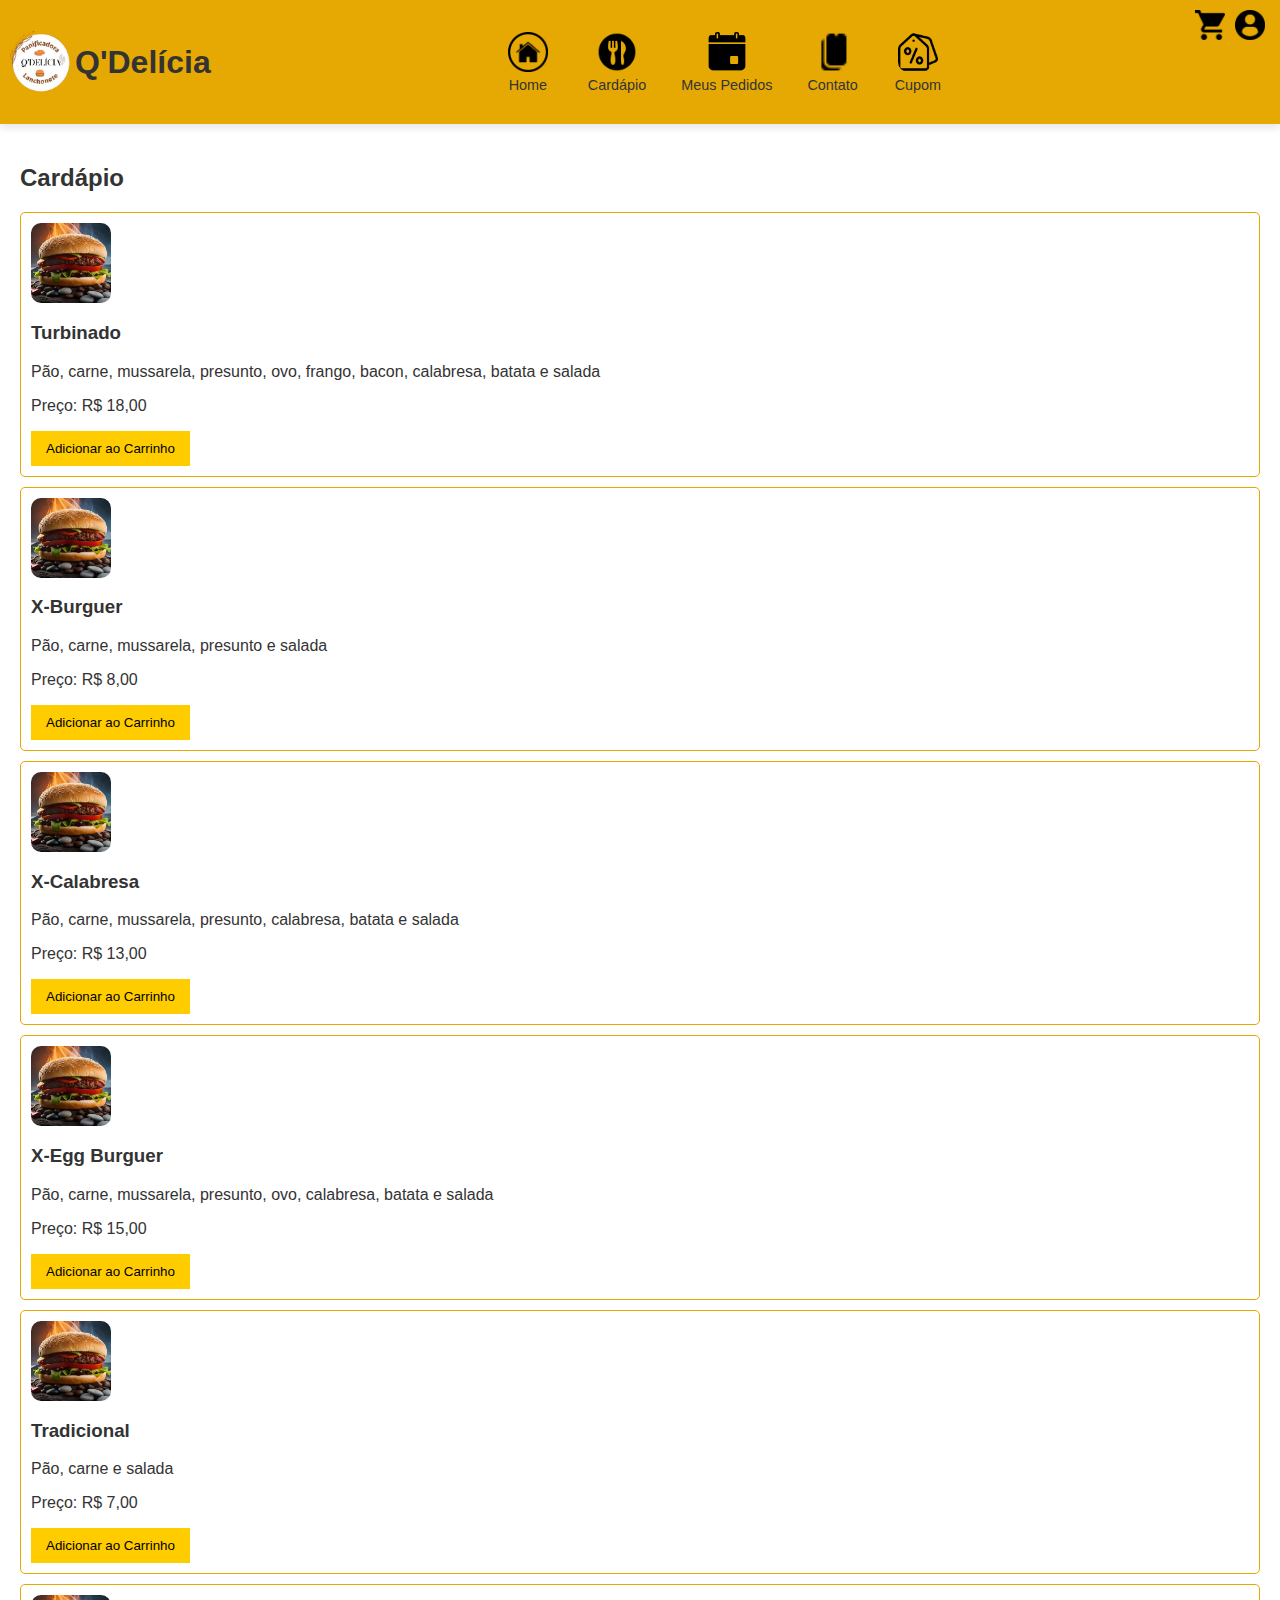
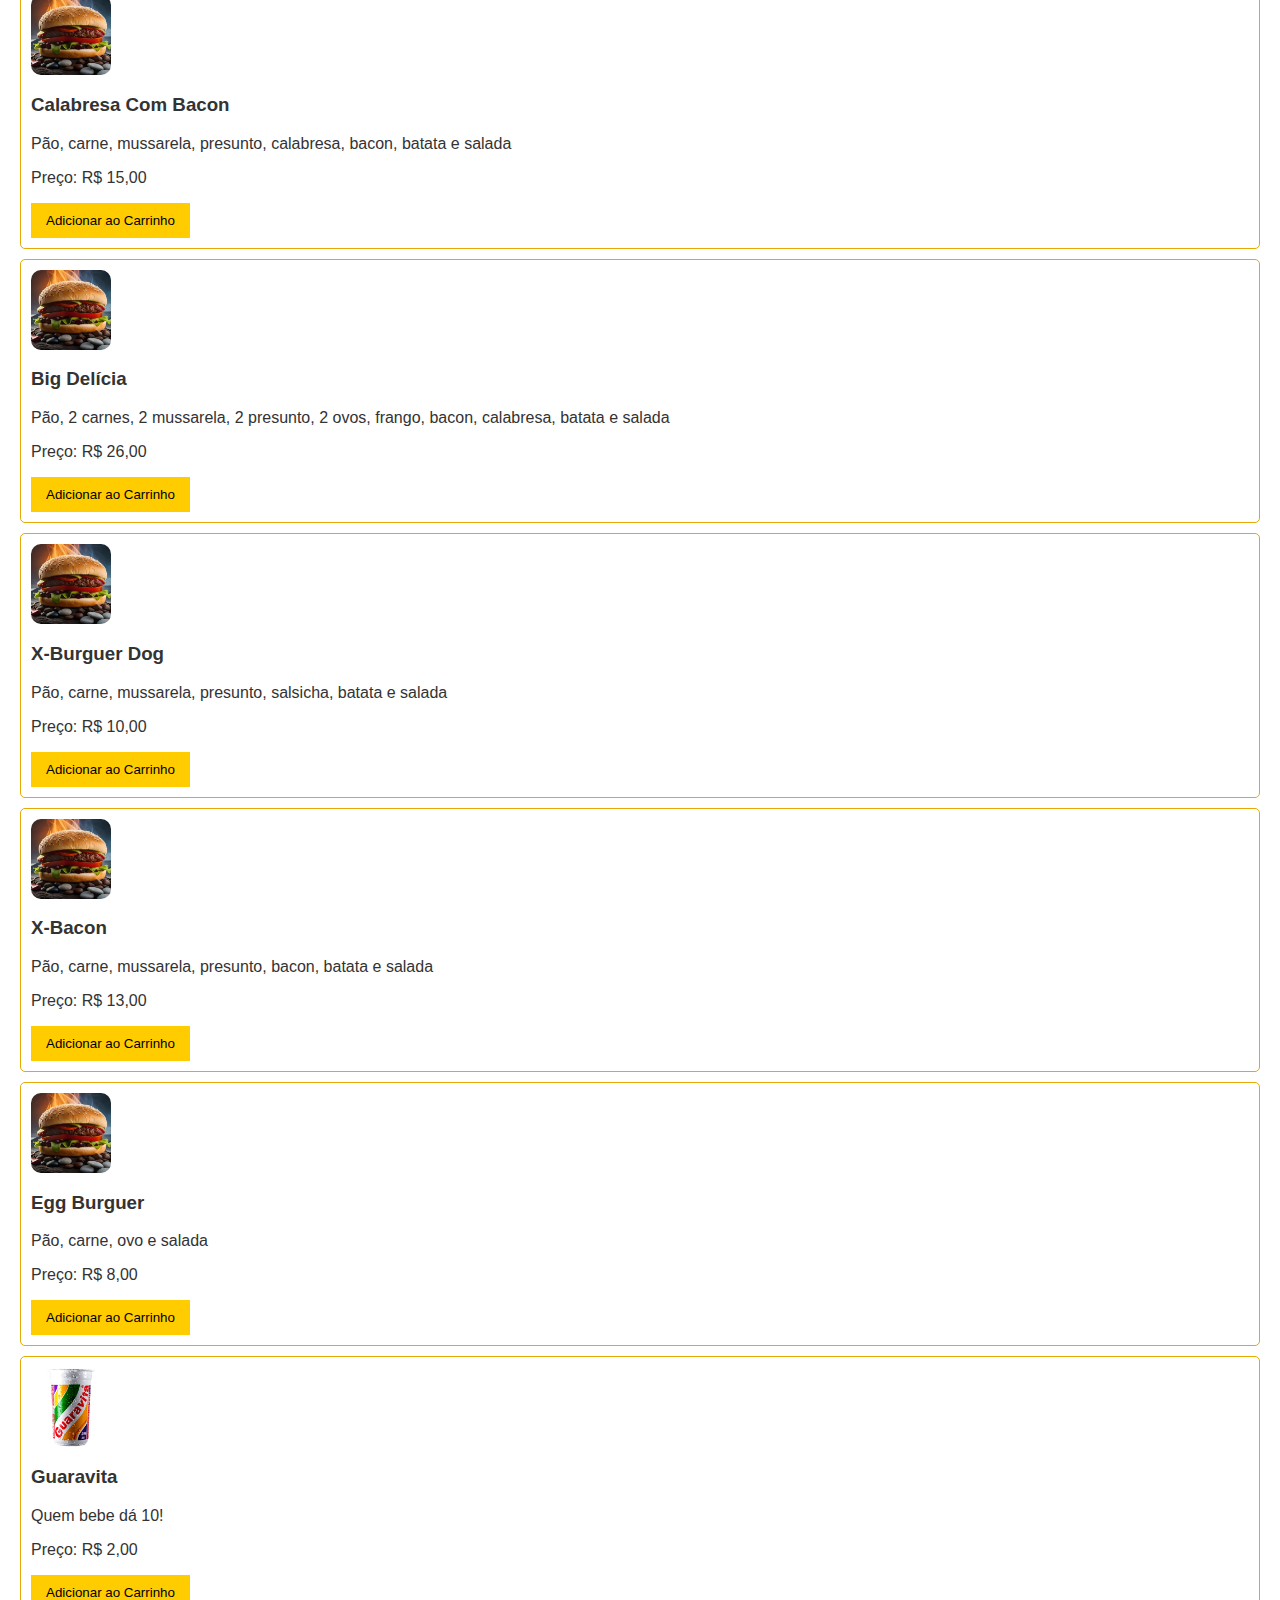
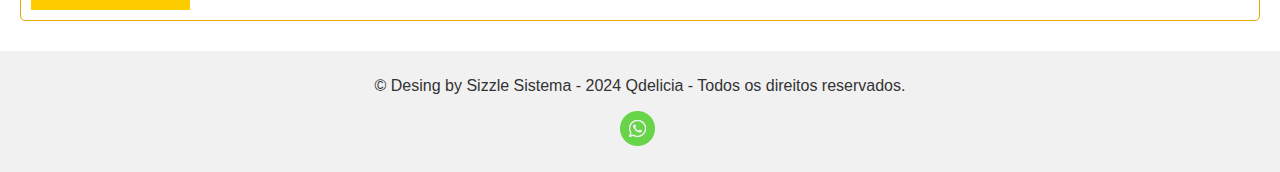
<file: index.html>
<script>
  // Função para redirecionar o usuário para a página de login
  function redirectToLogin() {
    window.location.href = "login.html"; 
  }

</script>


<!DOCTYPE html>
<html lang="pt-BR">
<head> 
    <meta charset="UTF-8">
    <meta name="viewport" content="width=device-width, initial-scale=1.0">
    <link rel="stylesheet" href="styles.css">
    <title>Qelicia - Delivery</title> 
</head>
<body>
    <header>
        <h1> 
            <a href="index.html" class="as">
                <img src="logoc.png" alt="logoq" class="logoq"> Q'Delícia
            </a>
        </h1>
        <nav>
            <ul>
                <li>
                    <a href="index.html">
                        <img src="casa.png" alt="casinha">
                        <span>Home</span>
                    </a>
                    
                </li> 
                <li>
                    <a href="cardapio.html">
                    <img src="prato.png" alt="prato" class="pratinho">
                    <span>Cardápio</span>
                    </a>
                </li>
                <li>
                    <a href="historico.html">
                    <img src="historico.png" alt="hist" class="hist">
                    <span>Meus Pedidos</span>
                    </a>
                </li>  
                <li><a href="contato.html">
                    <img src="celular.png" alt="cell" class="celular">
                    <span>Contato</span>
                     </a>
                </li>
                <li>
                    <a href="cupom.html">
                        <img src="cupom.png" alt="cupom" class="celular">
                        <span>Cupom</span> 
                    </a>
                <li>
                    <a href="perfil.html" class="profile-link">
                        <img src="perfil.png" alt="Perfil" class="profile-img">
                    </a>
                </li>
            </ul>
        </nav>
        <a href="carrinho.html" class="cart-icon-link"> 
            <img src="icon.png" alt="Ícone do Carrinho" class="cart-icon">
        </a>
    </header>
    
    <main>
        <h2>Cardápio</h2>
        <div class="produto" id="produto1">
            <img src="cardapio.png" alt="">
            <h3>Turbinado</h3>
            <p>Pão, carne, mussarela, presunto, ovo, frango, bacon, calabresa, batata e salada</p>
            <p>Preço: R$ 18,00</p>
            <button class="add-to-cart" data-id="1">Adicionar ao Carrinho</button>  
        </div>

        <div class="produto" id="produto2">
            <img src="cardapio.png" alt="">
            <h3>X-Burguer</h3>
            <p>Pão, carne, mussarela, presunto e salada</p>
            <p>Preço: R$ 8,00</p>
            <button class="add-to-cart" data-id="2">Adicionar ao Carrinho</button>
        </div>

        <div class="produto" id="produto3">
            <img src="cardapio.png" alt="">
            <h3>X-Calabresa</h3>
            <p>Pão, carne, mussarela, presunto, calabresa, batata e salada</p>
            <p>Preço: R$ 13,00</p>
            <button class="add-to-cart" data-id="3">Adicionar ao Carrinho</button>
        </div>

        <div class="produto" id="produto4">
            <img src="cardapio.png" alt="">
            <h3>X-Egg Burguer</h3>
            <p>Pão, carne, mussarela, presunto, ovo, calabresa, batata e salada</p>
            <p>Preço: R$ 15,00</p>
            <button class="add-to-cart" data-id="4">Adicionar ao Carrinho</button>
        </div>

        <div class="produto" id="produto5">
            <img src="cardapio.png" alt="">
            <h3>Tradicional</h3>
            <p>Pão, carne e salada</p>
            <p>Preço: R$ 7,00</p>
            <button class="add-to-cart" data-id="5">Adicionar ao Carrinho</button>
        </div>

        <div class="produto" id="produto6">
            <img src="cardapio.png" alt="">
            <h3>Calabresa Com Bacon</h3>
            <p>Pão, carne, mussarela, presunto, calabresa, bacon, batata e salada</p>
            <p>Preço: R$ 15,00</p>
            <button class="add-to-cart" data-id="6">Adicionar ao Carrinho</button>
        </div>

        <div class="produto" id="produto7">
            <img src="cardapio.png" alt="">
            <h3>Big Delícia</h3>
            <p>Pão, 2 carnes, 2 mussarela, 2 presunto, 2 ovos, frango, bacon, calabresa, batata e salada</p>
            <p>Preço: R$ 26,00</p>
            <button class="add-to-cart" data-id="7">Adicionar ao Carrinho</button>
        </div>

        <div class="produto" id="produto8">
            <img src="cardapio.png" alt="">
            <h3>X-Burguer Dog</h3>
            <p>Pão, carne, mussarela, presunto, salsicha, batata e salada</p>
            <p>Preço: R$ 10,00</p>
            <button class="add-to-cart" data-id="8">Adicionar ao Carrinho</button>
        </div>

        <div class="produto" id="produto9">
            <img src="cardapio.png" alt="">
            <h3>X-Bacon</h3>
            <p>Pão, carne, mussarela, presunto, bacon, batata e salada</p>
            <p>Preço: R$ 13,00</p>
            <button class="add-to-cart" data-id="9">Adicionar ao Carrinho</button>
        </div>

        <div class="produto" id="produto10">
            <img src="cardapio.png" alt="">
            <h3>Egg Burguer</h3>
            <p>Pão, carne, ovo e salada</p>
            <p>Preço: R$ 8,00</p>
            <button class="add-to-cart" data-id="10">Adicionar ao Carrinho</button>
        </div>

        <div class="produto" id="produto11">
                <img src="guaravitas.png" alt="">
                <h3>Guaravita</h3>
                <p>Quem bebe dá 10!</p>
                <p>Preço: R$ 2,00</p>
                <button class="add-to-cart" data-id="11">Adicionar ao Carrinho</button>

            </div>

        <!-- Adicione mais produtos conforme necessário -->
    </main>

    <footer>
        <p>&copy; Desing by Sizzle Sistema - 2024 Qdelicia - Todos os direitos reservados.</p>
        <p><a href="https://wa.me/5522992317045"><img src="logo.png" alt=""></a></p>
        
    </footer>

    <script src="script.js"></script>
</body>
</html>
</file>
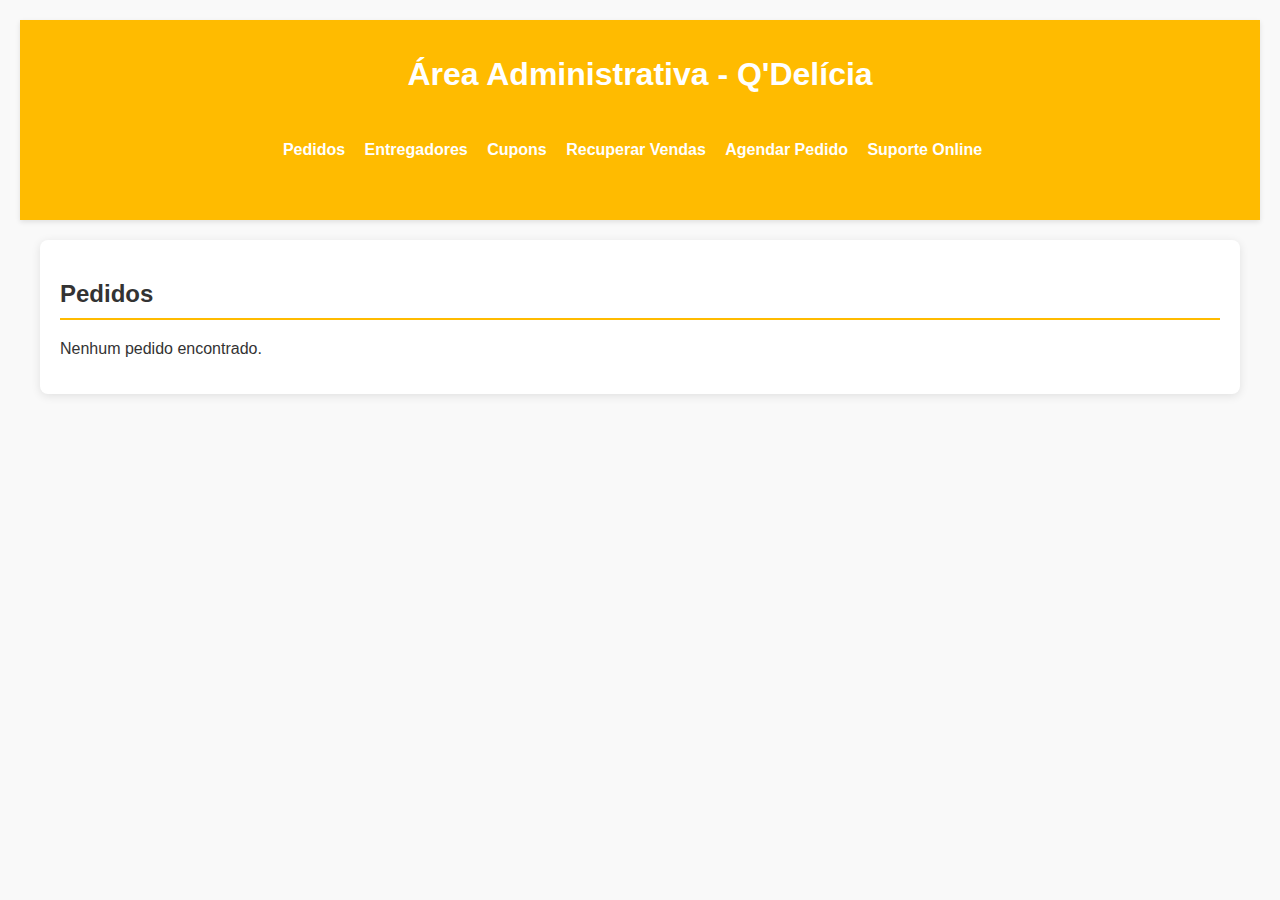
<file: adm.html>
<!DOCTYPE html>
<html lang="pt-BR">
<head>
    <meta charset="UTF-8">
    <meta name="viewport" content="width=device-width, initial-scale=1.0">
    <link rel="stylesheet" href="admin-styles.css">
    <title>Q'Delícia - Área Administrativa</title>
</head>
<body>
    <header>
        <h1>Área Administrativa - Q'Delícia</h1>
        <nav>
            <ul>
                <li><a href="#" id="ordersTab">Pedidos</a></li>
                <li><a href="#" id="deliverersTab">Entregadores</a></li>
                <li><a href="#" id="couponsTab">Cupons</a></li>
                <li><a href="#" id="salesTab">Recuperar Vendas</a></li>
                <li><a href="#" id="scheduleTab">Agendar Pedido</a></li>
                <li><a href="#" id="supportTab">Suporte Online</a></li>
            </ul>
        </nav>
    </header>

    <main>
        <section id="ordersSection">
            <h2>Pedidos</h2>
            <div id="ordersContainer"></div>
        </section>

        <section id="deliverersSection" style="display: none;">
            <h2>Entregadores</h2>
            <div id="deliverersContainer"></div>
            <input type="text" id="delivererName" placeholder="Nome do Entregador" required>
            <input type="text" id="delivererContact" placeholder="Contato do Entregador" required>
            <button id="addDelivererBtn">Adicionar Entregador</button>
        </section>

        <section id="couponsSection" style="display: none;">
            <h2>Cupom de Desconto</h2>
            <input type="text" id="couponCode" placeholder="Código do Cupom" required>
            <input type="number" id="discountValue" placeholder="Valor do Desconto (%)" min="0" max="100" required>
            <button id="createCouponBtn">Criar Cupom</button>
            <h3>Cupons Criados</h3>
            <div id="couponsContainer"></div>
        </section>

        <section id="salesSection" style="display: none;">
            <h2>Recuperar Vendas</h2>
            <button id="recoverSalesBtn">Recuperar Vendas</button>
            <div id="salesContainer"></div>
        </section>
        

        <section id="scheduleSection" style="display: none;">
            <h2>Agendamento de Pedidos</h2>
            <button id="scheduleOrderBtn">Agendar Pedido</button>
        </section>

        <section id="supportSection" style="display: none;">
            <h2>Suporte Online</h2>
            <button id="supportOnlineBtn">Abrir Suporte</button>
        </section>
    </main>

    <script>
        document.addEventListener("DOMContentLoaded", function() {
            loadOrders();
            loadDeliverers();
            loadCoupons();
            showSection('ordersSection');

            // Navegação
            const tabs = ['ordersTab', 'deliverersTab', 'couponsTab', 'salesTab', 'scheduleTab', 'supportTab'];
            tabs.forEach(tab => {
                document.getElementById(tab).addEventListener("click", function(event) {
                    event.preventDefault();
                    showSection(tab.replace('Tab', 'Section'));
                });
            });

            document.getElementById("createCouponBtn").addEventListener("click", createCoupon);
            document.getElementById("addDelivererBtn").addEventListener("click", addDeliverer);
        });

        function showSection(sectionId) {
            const sections = ['ordersSection', 'deliverersSection', 'couponsSection', 'salesSection', 'scheduleSection', 'supportSection'];
            sections.forEach(id => {
                document.getElementById(id).style.display = (id === sectionId) ? 'block' : 'none';
            });
        }

        function loadOrders() {
            const orders = JSON.parse(localStorage.getItem("orders")) || [];
            const ordersContainer = document.getElementById("ordersContainer");
            ordersContainer.innerHTML = "";

            if (orders.length === 0) {
                ordersContainer.innerHTML = "<p>Nenhum pedido encontrado.</p>";
            } else {
                orders.forEach(order => {
                    const orderDiv = document.createElement('div');
                    orderDiv.className = 'order';
                    orderDiv.innerHTML = `
                        <h3>ID do Pedido: ${order.id}</h3>
                        <p><strong>Total:</strong> R$ ${order.total}</p>
                        <p><strong>Data:</strong> ${order.date}</p>
                        <p><strong>Itens:</strong></p>
                        <ul>
                            ${order.items.map(item => `<li>${item.name} - R$ ${item.price.toFixed(2)} (Quantidade: ${item.quantity || 1})</li>`).join('')}
                        </ul>
                    `;
                    ordersContainer.appendChild(orderDiv);
                });
            }
        }

        function loadDeliverers() {
            const deliverers = JSON.parse(localStorage.getItem("deliverers")) || [];
            const deliverersContainer = document.getElementById("deliverersContainer");
            deliverersContainer.innerHTML = "";

            if (deliverers.length === 0) {
                deliverersContainer.innerHTML = "<p>Nenhum entregador cadastrado.</p>";
            } else {
                deliverers.forEach(deliverer => {
                    deliverersContainer.innerHTML += `
                        <div class="deliverer">
                            <p><strong>Nome:</strong> ${deliverer.name}</p>
                            <p><strong>Contato:</strong> ${deliverer.contact}</p>
                        </div>
                    `;
                });
            }
        }

        function addDeliverer() {
            const delivererName = document.getElementById("delivererName").value.trim();
            const delivererContact = document.getElementById("delivererContact").value.trim();

            if (!delivererName || !delivererContact) {
                alert("Por favor, preencha todos os campos.");
                return;
            }

            const existingDeliverers = JSON.parse(localStorage.getItem("deliverers")) || [];
            existingDeliverers.push({ name: delivererName, contact: delivererContact });
            localStorage.setItem("deliverers", JSON.stringify(existingDeliverers));

            alert(`Entregador ${delivererName} adicionado com sucesso.`);
            document.getElementById("delivererName").value = "";
            document.getElementById("delivererContact").value = "";

            loadDeliverers(); // Atualiza a lista de entregadores
        }

        function createCoupon() {
            const couponCode = document.getElementById("couponCode").value.trim();
            const discountValue = document.getElementById("discountValue").value.trim();

            if (!couponCode || !discountValue) {
                alert("Por favor, preencha todos os campos.");
                return;
            }

            const existingCoupons = JSON.parse(localStorage.getItem("coupons")) || {};
            if (existingCoupons[couponCode]) {
                alert("Este cupom já existe.");
                return;
            }

            existingCoupons[couponCode] = { discount: Number(discountValue), active: true };
            localStorage.setItem("coupons", JSON.stringify(existingCoupons));

            alert(`Cupom ${couponCode} criado com desconto de ${discountValue}%.`);
            document.getElementById("couponCode").value = "";
            document.getElementById("discountValue").value = "";

            loadCoupons(); // Atualiza a lista de cupons
        }

        function loadCoupons() {
            const coupons = JSON.parse(localStorage.getItem("coupons")) || {};
            const couponsContainer = document.getElementById("couponsContainer");
            couponsContainer.innerHTML = "";

            if (Object.keys(coupons).length === 0) {
                couponsContainer.innerHTML = "<p>Nenhum cupom criado.</p>";
            } else {
                for (const [code, data] of Object.entries(coupons)) {
                    if (data && data.discount) {
                        const couponDiv = document.createElement('div');
                        couponDiv.className = 'coupon';
                        couponDiv.innerHTML = `
                            <p><strong>${code}</strong> - ${data.discount}% - 
                            <span style="color: ${data.active ? 'green' : 'red'};">${data.active ? 'Ativo' : 'Inativo'}</span>
                            <button onclick="toggleCoupon('${code}')">${data.active ? 'Desativar' : 'Ativar'}</button></p>
                        `;
                        couponsContainer.appendChild(couponDiv);
                    }
                }
            }
        }

        function toggleCoupon(couponCode) {
            const coupons = JSON.parse(localStorage.getItem("coupons")) || {};
            if (coupons[couponCode]) {
                coupons[couponCode].active = !coupons[couponCode].active;
                localStorage.setItem("coupons", JSON.stringify(coupons));
                loadCoupons(); // Atualiza a lista de cupons
            }
        }
    </script>
</body>
</html>
</file>
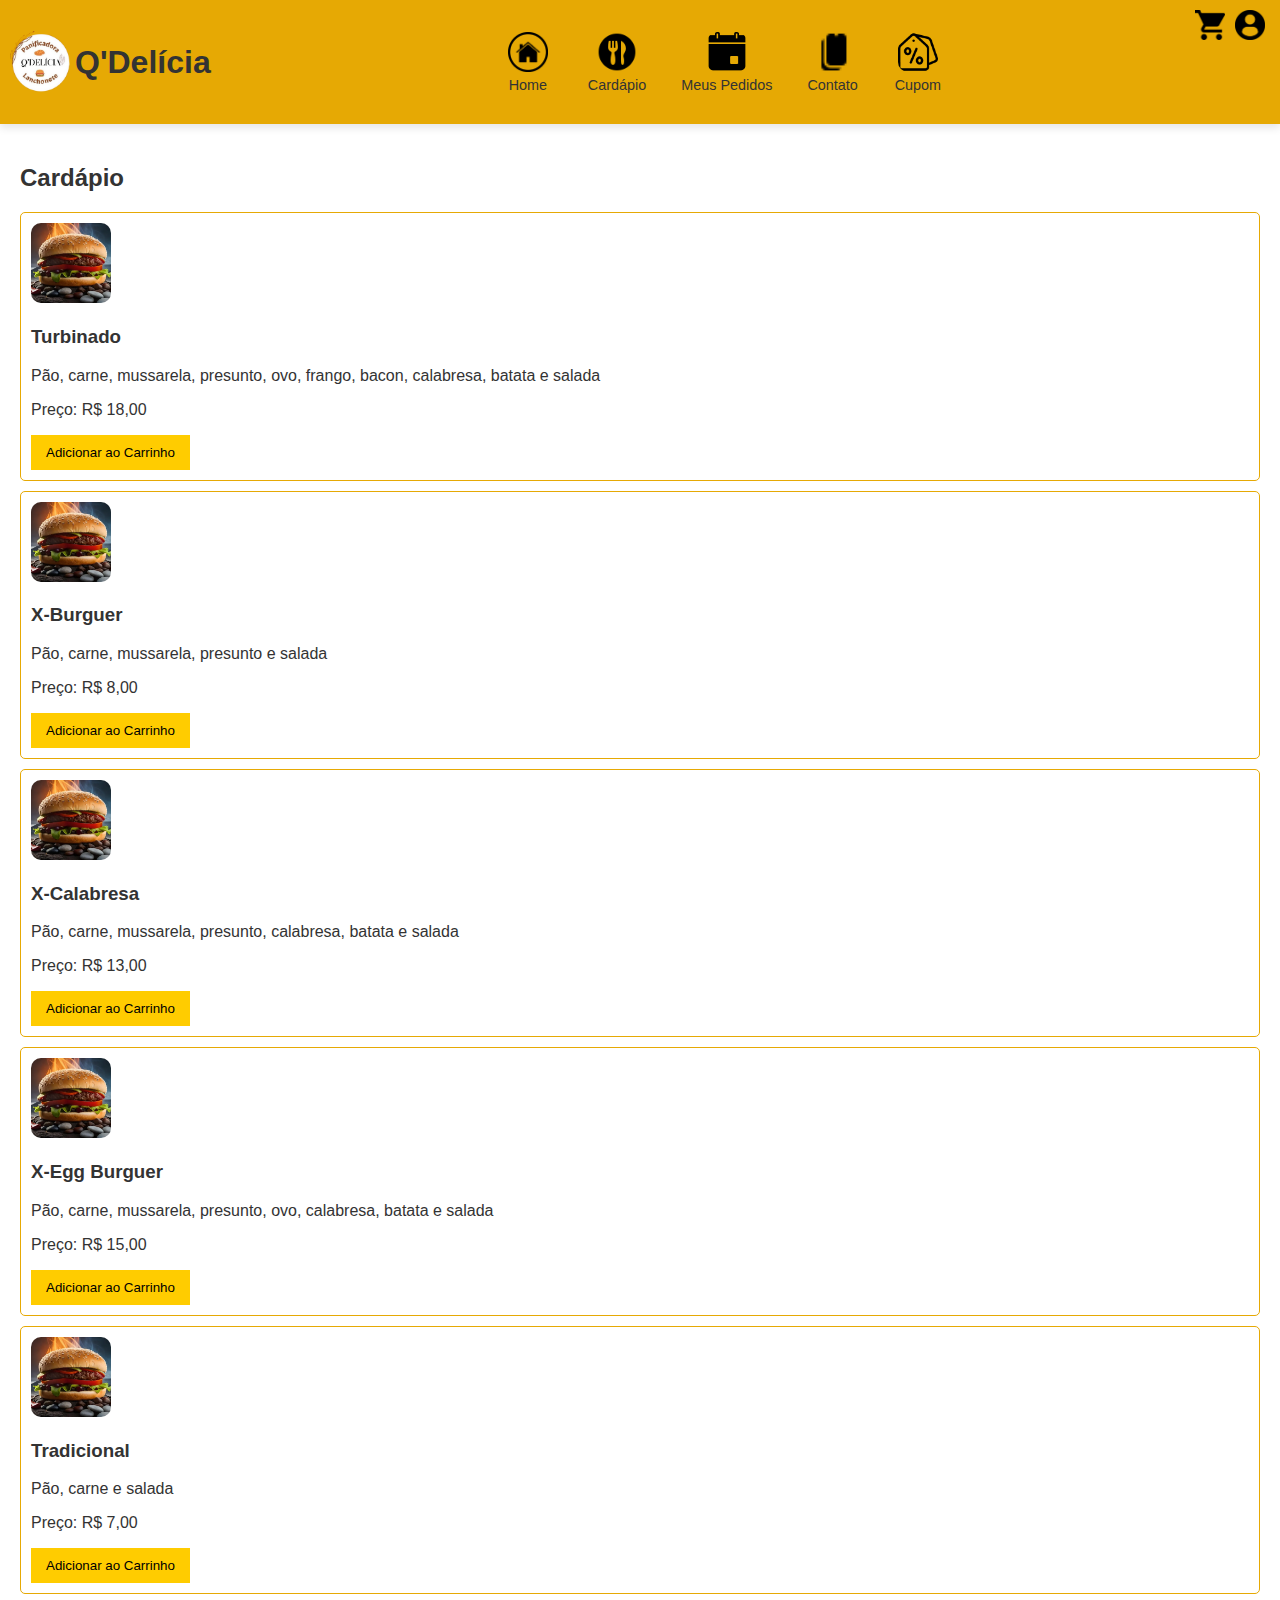
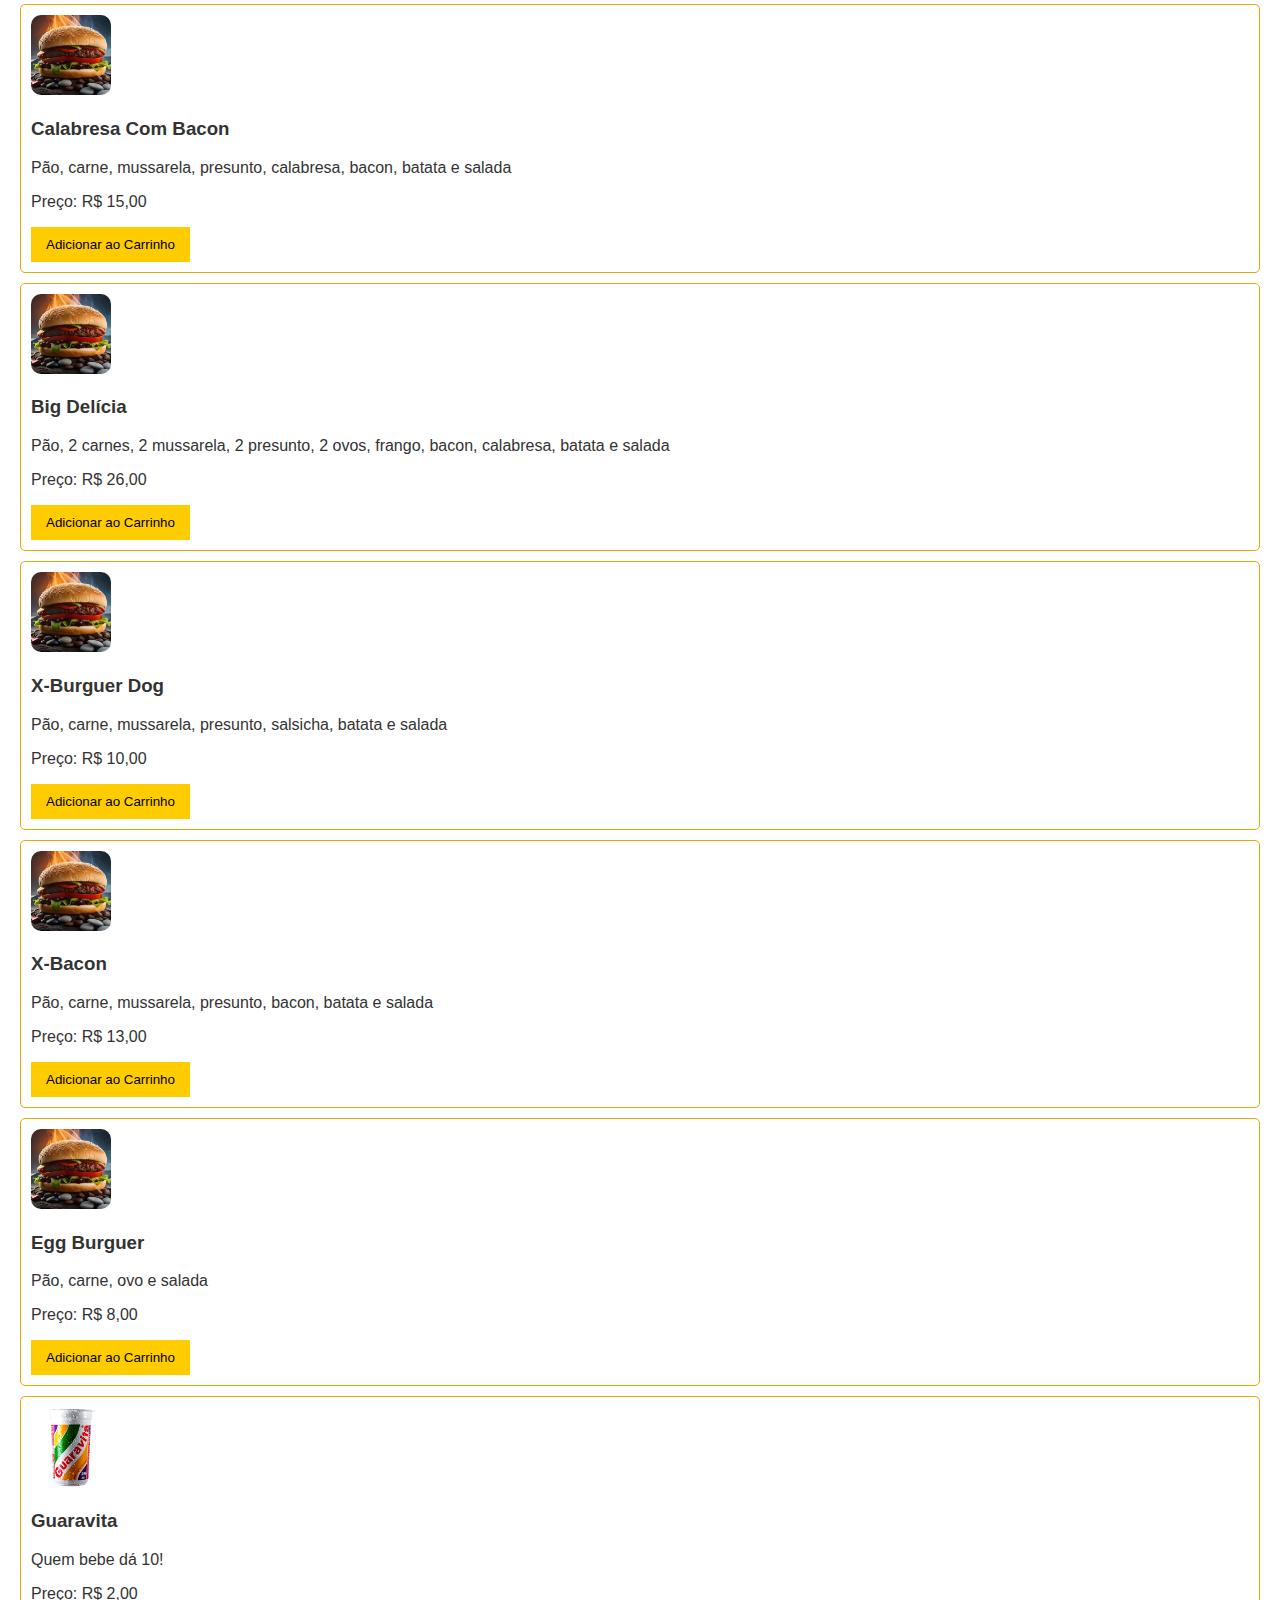
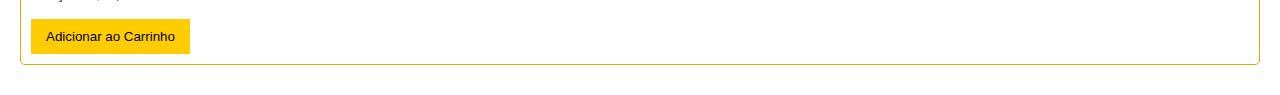
<file: cardapio.html>
<!DOCTYPE html>
<html lang="pt-BR">
<head> 
    <meta charset="UTF-8">
    <meta name="viewport" content="width=device-width, initial-scale=1.0">
    <link rel="stylesheet" href="styles.css">
    <title>Qelicia - Delivery</title> 
</head>
<body>
    <header>
        <h1> 
            <a href="index.html" class="as">
                <img src="logoc.png" alt="logoq" class="logoq"> Q'Delícia
            </a>
        </h1>
        <nav>
            <ul>
                <li>
                    <a href="index.html">
                        <img src="casa.png" alt="casinha">
                        <span>Home</span>
                    </a>
                    
                </li> 
                <li>
                    <a href="cardapio.html">
                    <img src="prato.png" alt="prato" class="pratinho">
                    <span>Cardápio</span>
                    </a>
                </li>
                <li>
                    <a href="historico.html">
                    <img src="historico.png" alt="hist" class="hist">
                    <span>Meus Pedidos</span>
                    </a>
                </li>  
                <li><a href="contato.html">
                    <img src="celular.png" alt="cell" class="celular">
                    <span>Contato</span>
                     </a>
                </li>
                <li>
                    <a href="cupom.html">
                        <img src="cupom.png" alt="cupom" class="celular">
                        <span>Cupom</span> 
                    </a>
                <li>
                    <a href="perfil.html" class="profile-link">
                        <img src="perfil.png" alt="Perfil" class="profile-img">
                    </a>
                </li>
            </ul>
        </nav>
        <a href="carrinho.html" class="cart-icon-link"> 
            <img src="icon.png" alt="Ícone do Carrinho" class="cart-icon">
        </a>
    </header>

    <main>
        <div>
            <h2>Cardápio</h2>
            <div class="produto" id="produto1">
                <img src="cardapio.png" alt="">
                <h3>Turbinado</h3>
                <p>Pão, carne, mussarela, presunto, ovo, frango, bacon, calabresa, batata e salada</p>
                <p>Preço: R$ 18,00</p>
                <button class="add-to-cart" data-id="1">Adicionar ao Carrinho</button>  
            </div>
    
            <div class="produto" id="produto2">
                <img src="cardapio.png" alt="">
                <h3>X-Burguer</h3>
                <p>Pão, carne, mussarela, presunto e salada</p>
                <p>Preço: R$ 8,00</p>
                <button class="add-to-cart" data-id="2">Adicionar ao Carrinho</button>
            </div>
    
            <div class="produto" id="produto3">
                <img src="cardapio.png" alt="">
                <h3>X-Calabresa</h3>
                <p>Pão, carne, mussarela, presunto, calabresa, batata e salada</p>
                <p>Preço: R$ 13,00</p>
                <button class="add-to-cart" data-id="3">Adicionar ao Carrinho</button>
            </div>
    
            <div class="produto" id="produto4">
                <img src="cardapio.png" alt="">
                <h3>X-Egg Burguer</h3>
                <p>Pão, carne, mussarela, presunto, ovo, calabresa, batata e salada</p>
                <p>Preço: R$ 15,00</p>
                <button class="add-to-cart" data-id="4">Adicionar ao Carrinho</button>
            </div>
    
            <div class="produto" id="produto5">
                <img src="cardapio.png" alt="">
                <h3>Tradicional</h3>
                <p>Pão, carne e salada</p>
                <p>Preço: R$ 7,00</p>
                <button class="add-to-cart" data-id="5">Adicionar ao Carrinho</button>
            </div>
    
            <div class="produto" id="produto6">
                <img src="cardapio.png" alt="">
                <h3>Calabresa Com Bacon</h3>
                <p>Pão, carne, mussarela, presunto, calabresa, bacon, batata e salada</p>
                <p>Preço: R$ 15,00</p>
                <button class="add-to-cart" data-id="6">Adicionar ao Carrinho</button>
            </div>
    
            <div class="produto" id="produto7">
                <img src="cardapio.png" alt="">
                <h3>Big Delícia</h3>
                <p>Pão, 2 carnes, 2 mussarela, 2 presunto, 2 ovos, frango, bacon, calabresa, batata e salada</p>
                <p>Preço: R$ 26,00</p>
                <button class="add-to-cart" data-id="7">Adicionar ao Carrinho</button>
            </div>
    
            <div class="produto" id="produto8">
                <img src="cardapio.png" alt="">
                <h3>X-Burguer Dog</h3>
                <p>Pão, carne, mussarela, presunto, salsicha, batata e salada</p>
                <p>Preço: R$ 10,00</p>
                <button class="add-to-cart" data-id="8">Adicionar ao Carrinho</button>
            </div>
    
            <div class="produto" id="produto9">
                <img src="cardapio.png" alt="">
                <h3>X-Bacon</h3>
                <p>Pão, carne, mussarela, presunto, bacon, batata e salada</p>
                <p>Preço: R$ 13,00</p>
                <button class="add-to-cart" data-id="9">Adicionar ao Carrinho</button>
            </div>
    
            <div class="produto" id="produto10">
                <img src="cardapio.png" alt="">
                <h3>Egg Burguer</h3>
                <p>Pão, carne, ovo e salada</p>
                <p>Preço: R$ 8,00</p>
                <button class="add-to-cart" data-id="10">Adicionar ao Carrinho</button>
            </div>

            <div class="produto" id="produto11">
                <img src="guaravitas.png" alt="">
                <h3>Guaravita</h3>
                <p>Quem bebe dá 10!</p>
                <p>Preço: R$ 2,00</p>
                <button class="add-to-cart" data-id="11">Adicionar ao Carrinho</button>

            </div>
        </div>
    </main>
</file>
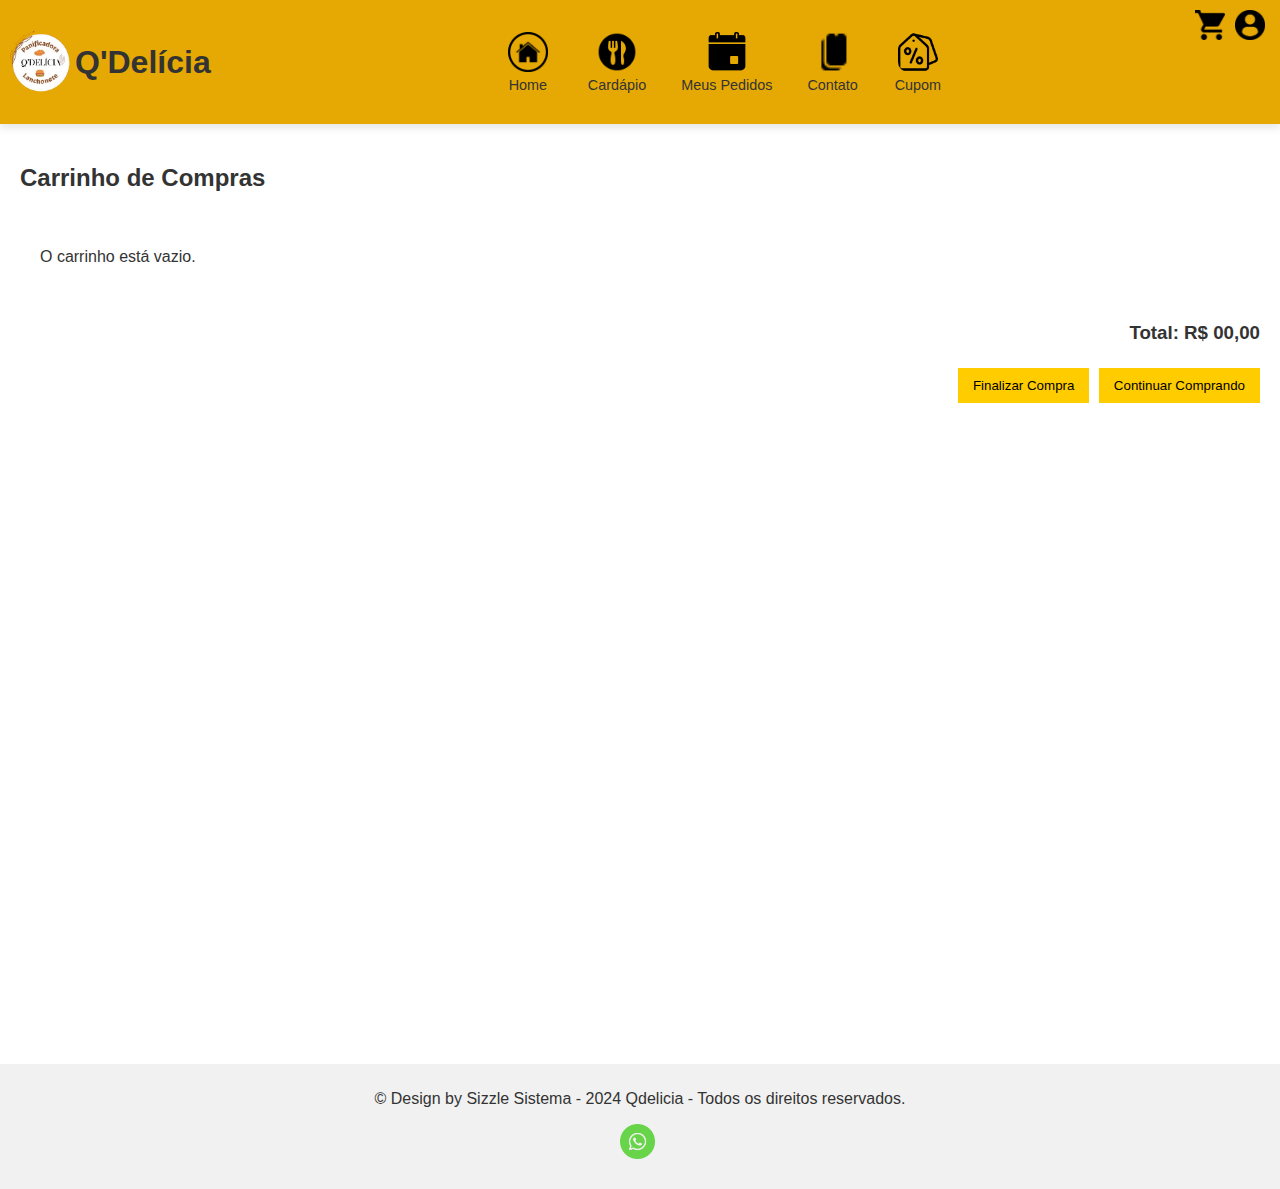
<file: carrinho.html>
<!DOCTYPE html>
<html lang="pt-BR">
<head> 
    <meta charset="UTF-8">
    <meta name="viewport" content="width=device-width, initial-scale=1.0">
    <link rel="stylesheet" href="styles.css">
    <script src="carrinho.js"></script>
    <title>Qelicia - Delivery</title> 
</head>
<body>
    <header>
        <h1> 
            <a href="index.html" class="as">
                <img src="logoc.png" alt="logoq" class="logoq"> Q'Delícia
            </a>
        </h1>
        <nav>
            <ul>
                <li>
                    <a href="index.html">
                        <img src="casa.png" alt="casinha">
                        <span>Home</span>
                    </a>
                    
                </li> 
                <li>
                    <a href="cardapio.html">
                    <img src="prato.png" alt="prato" class="pratinho">
                    <span>Cardápio</span>
                    </a>
                </li>
                <li>
                    <a href="historico.html">
                    <img src="historico.png" alt="hist" class="hist">
                    <span>Meus Pedidos</span>
                    </a>
                </li>  
                <li><a href="contato.html">
                    <img src="celular.png" alt="cell" class="celular">
                    <span>Contato</span>
                     </a>
                </li>
                <li>
                    <a href="cupom.html">
                        <img src="cupom.png" alt="cupom" class="celular">
                        <span>Cupom</span> 
                    </a>
                <li>
                    <a href="perfil.html" class="profile-link">
                        <img src="perfil.png" alt="Perfil" class="profile-img">
                    </a>
                </li>
            </ul>
        </nav>
        <a href="carrinho.html" class="cart-icon-link"> 
            <img src="icon.png" alt="Ícone do Carrinho" class="cart-icon">
        </a>
    </header>

    <main>
        <h2>Carrinho de Compras</h2>
        <div id="cartItems">
            <!-- Os itens do carrinho serão gerados dinamicamente -->
        </div>

        <div class="cart-total">
            <h3>Total: R$ 00,00</h3>
            <button id="checkout">Finalizar Compra</button>
            <button id="continueShopping">Continuar Comprando</button>
        </div>
    </main>

    <footer>
        <p>&copy; Design by Sizzle Sistema - 2024 Qdelicia - Todos os direitos reservados.</p>
        <p><a href="https://wa.me/5522992317045"><img src="logo.png" alt=""></a></p>
    </footer> 
</body>
</html>
</file>
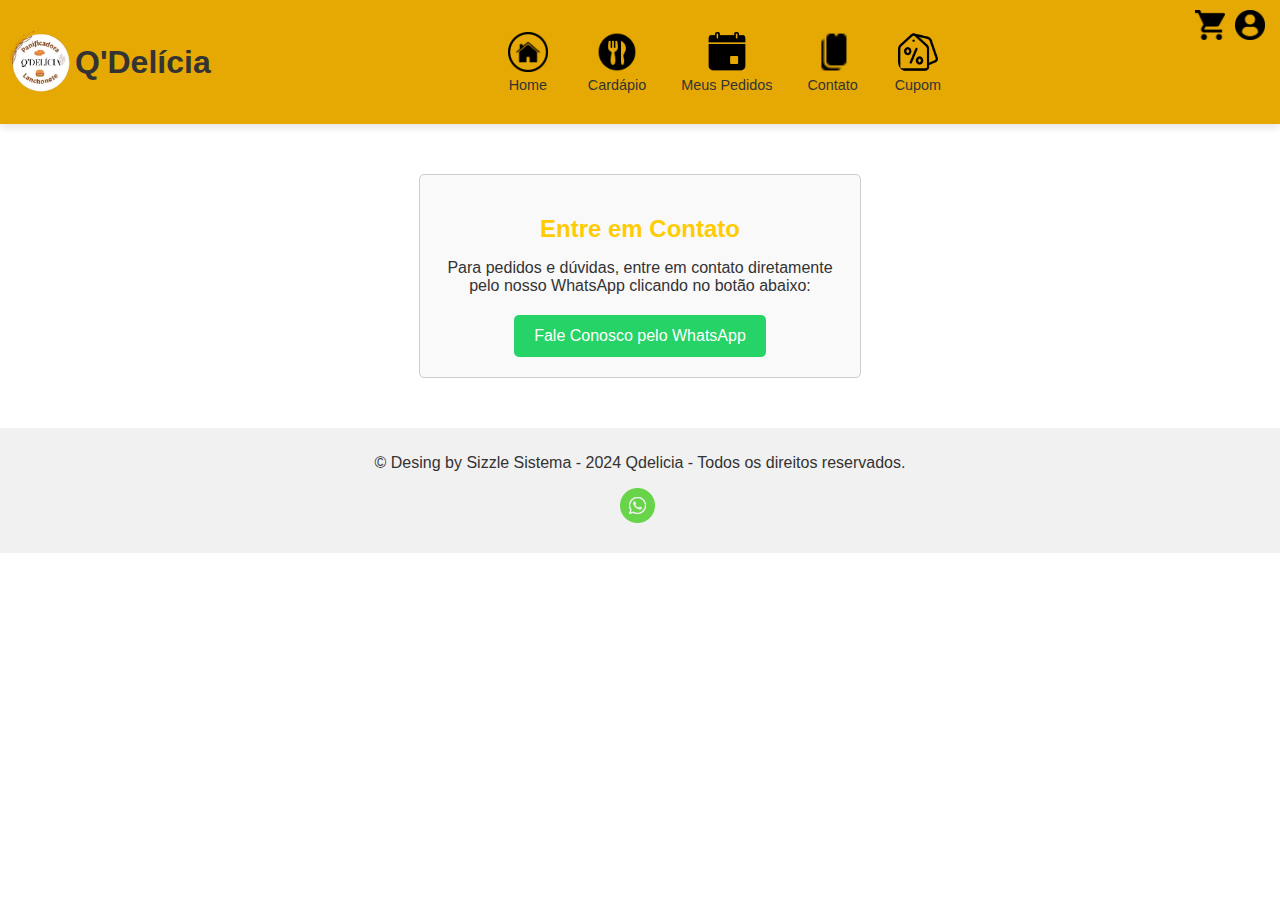
<file: contato.html>
<!DOCTYPE html>
<html lang="pt-BR">
<head> 
    <meta charset="UTF-8">
    <meta name="viewport" content="width=device-width, initial-scale=1.0">
    <link rel="stylesheet" href="styles.css">
    <title>Qelicia - Delivery</title> 
</head>
<body>
    <header>
        <h1> 
            <a href="index.html" class="as">
                <img src="logoc.png" alt="logoq" class="logoq"> Q'Delícia
            </a>
        </h1>
        <nav>
            <ul>
                <li>
                    <a href="index.html">
                        <img src="casa.png" alt="casinha">
                        <span>Home</span>
                    </a>
                    
                </li> 
                <li>
                    <a href="cardapio.html">
                    <img src="prato.png" alt="prato" class="pratinho">
                    <span>Cardápio</span>
                    </a>
                </li>
                <li>
                    <a href="historico.html">
                    <img src="historico.png" alt="hist" class="hist">
                    <span>Meus Pedidos</span>
                    </a>
                </li>  
                <li><a href="contato.html">
                    <img src="celular.png" alt="cell" class="celular">
                    <span>Contato</span>
                     </a>
                </li>
                <li>
                    <a href="cupom.html">
                        <img src="cupom.png" alt="cupom" class="celular">
                        <span>Cupom</span> 
                    </a>
                <li>
                    <a href="perfil.html" class="profile-link">
                        <img src="perfil.png" alt="Perfil" class="profile-img">
                    </a>
                </li>
            </ul>
        </nav>
        <a href="carrinho.html" class="cart-icon-link"> 
            <img src="icon.png" alt="Ícone do Carrinho" class="cart-icon">
        </a>
    </header>

    <div class="contact-section">
        <h2>Entre em Contato</h2>
        <p>Para pedidos e dúvidas, entre em contato diretamente pelo nosso WhatsApp clicando no botão abaixo:</p>
        
        <a href="https://wa.me/5522992317045?text=Olá, gostaria de fazer um pedido!" target="_blank" class="whatsapp-btn">
            Fale Conosco pelo WhatsApp
        </a>
    </div>
    

    <footer>
        <p>&copy; Desing by Sizzle Sistema - 2024 Qdelicia - Todos os direitos reservados.</p>
        <p><a href="https://wa.me/5522992317045"><img src="logo.png" alt=""></a></p>
        
    </footer>
    
</body>
</file>
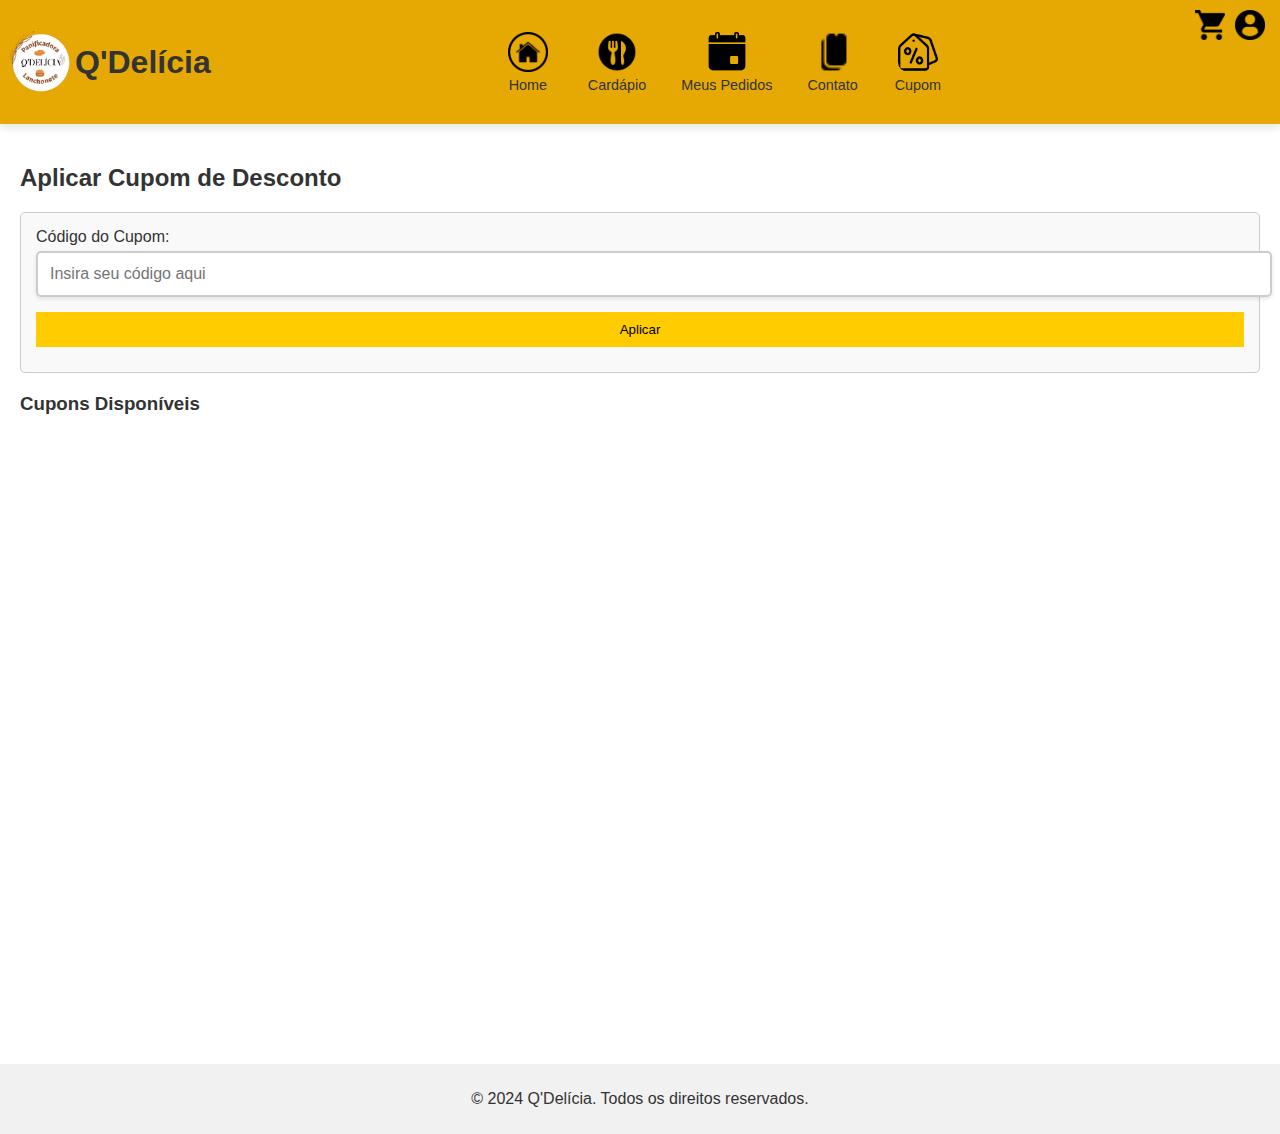
<file: cupom.html>
<!DOCTYPE html>
<html lang="pt-BR">
<head> 
    <meta charset="UTF-8">
    <meta name="viewport" content="width=device-width, initial-scale=1.0">
    <link rel="stylesheet" href="styles.css">
    <title>Q'Delícia - Delivery</title> 
</head>
<body>
    <header>
        <h1> 
            <a href="index.html" class="as">
                <img src="logoc.png" alt="logoq" class="logoq"> Q'Delícia
            </a>
        </h1>
        <nav>
            <ul>
                <li><a href="index.html"><img src="casa.png" alt="casinha"><span>Home</span></a></li> 
                <li><a href="cardapio.html"><img src="prato.png" alt="prato" class="pratinho"><span>Cardápio</span></a></li>
                <li><a href="historico.html"><img src="historico.png" alt="hist" class="hist"><span>Meus Pedidos</span></a></li>  
                <li><a href="contato.html"><img src="celular.png" alt="cell" class="celular"><span>Contato</span></a></li>
                <li><a href="cupom.html"><img src="cupom.png" alt="cupom" class="celular"><span>Cupom</span></a></li>
                <li><a href="perfil.html" class="profile-link"><img src="perfil.png" alt="Perfil" class="profile-img"></a></li>
            </ul>
        </nav>
        <a href="carrinho.html" class="cart-icon-link"> 
            <img src="icon.png" alt="Ícone do Carrinho" class="cart-icon">
        </a>
    </header>

    <main>
        <h2>Aplicar Cupom de Desconto</h2>
        <div class="cupom-container">
            <form id="cupomForm">
                <label for="codigoCupom">Código do Cupom:</label>
                <input type="text" id="codigoCupom" placeholder="Insira seu código aqui" required>
                <button type="submit">Aplicar</button>
            </form>
            <div id="resultado" class="resultado"></div>
            <div id="mensagemCupom" class="mensagem-cupom"></div>
        </div>

        <h3>Cupons Disponíveis</h3>
        <div class="cupom-lista" id="cupomLista"></div>
    </main>

    <footer>
        <p>&copy; 2024 Q'Delícia. Todos os direitos reservados.</p>
    </footer>
    
    <script>
        document.addEventListener("DOMContentLoaded", function() {
            const codigoCupom = localStorage.getItem('appliedCoupon');
            const lastUsedDate = localStorage.getItem('lastUsedDate');
            const currentDate = new Date();

            // Verifica se o cupom foi utilizado na semana atual
            if (codigoCupom) {
                const lastDate = new Date(lastUsedDate);
                const weeksDifference = Math.floor((currentDate - lastDate) / (1000 * 60 * 60 * 24 * 7));
                
                if (weeksDifference < 1) {
                    document.getElementById('mensagemCupom').innerText = "O cupom já foi utilizado esta semana e está expirado.";
                    document.getElementById('cupomForm').style.display = 'none'; // Esconde o formulário
                }
            }

            // Carregar cupons disponíveis
            const cuponsDisponiveis = JSON.parse(localStorage.getItem("coupons")) || {};
            const cupomLista = document.getElementById('cupomLista');

            for (const [codigo, dados] of Object.entries(cuponsDisponiveis)) {
                const cupomDiv = document.createElement('div');
                cupomDiv.className = 'cupom';
                cupomDiv.innerHTML = `<p><strong>${codigo}</strong> - ${dados.discount}% de desconto</p>`;
                cupomLista.appendChild(cupomDiv);
            }

            document.getElementById('cupomForm').addEventListener('submit', function(event) {
                event.preventDefault();

                const codigo = document.getElementById('codigoCupom').value.trim();
                const resultado = document.getElementById('resultado');

                if (cuponsDisponiveis[codigo] && cuponsDisponiveis[codigo].active) {
                    resultado.textContent = `Cupom aplicado: ${cuponsDisponiveis[codigo].discount}% de desconto.`;
                    resultado.style.color = 'green';
                    
                    // Salva o cupom e a data atual no localStorage
                    localStorage.setItem('appliedCoupon', codigo);
                    localStorage.setItem('lastUsedDate', currentDate.toISOString());
                } else {
                    resultado.textContent = 'Cupom inválido ou inativo. Tente novamente.';
                    resultado.style.color = 'red';
                }

                // Limpa o campo de entrada
                document.getElementById('codigoCupom').value = '';
            });
        });
    </script>
</body>
</html>
</file>
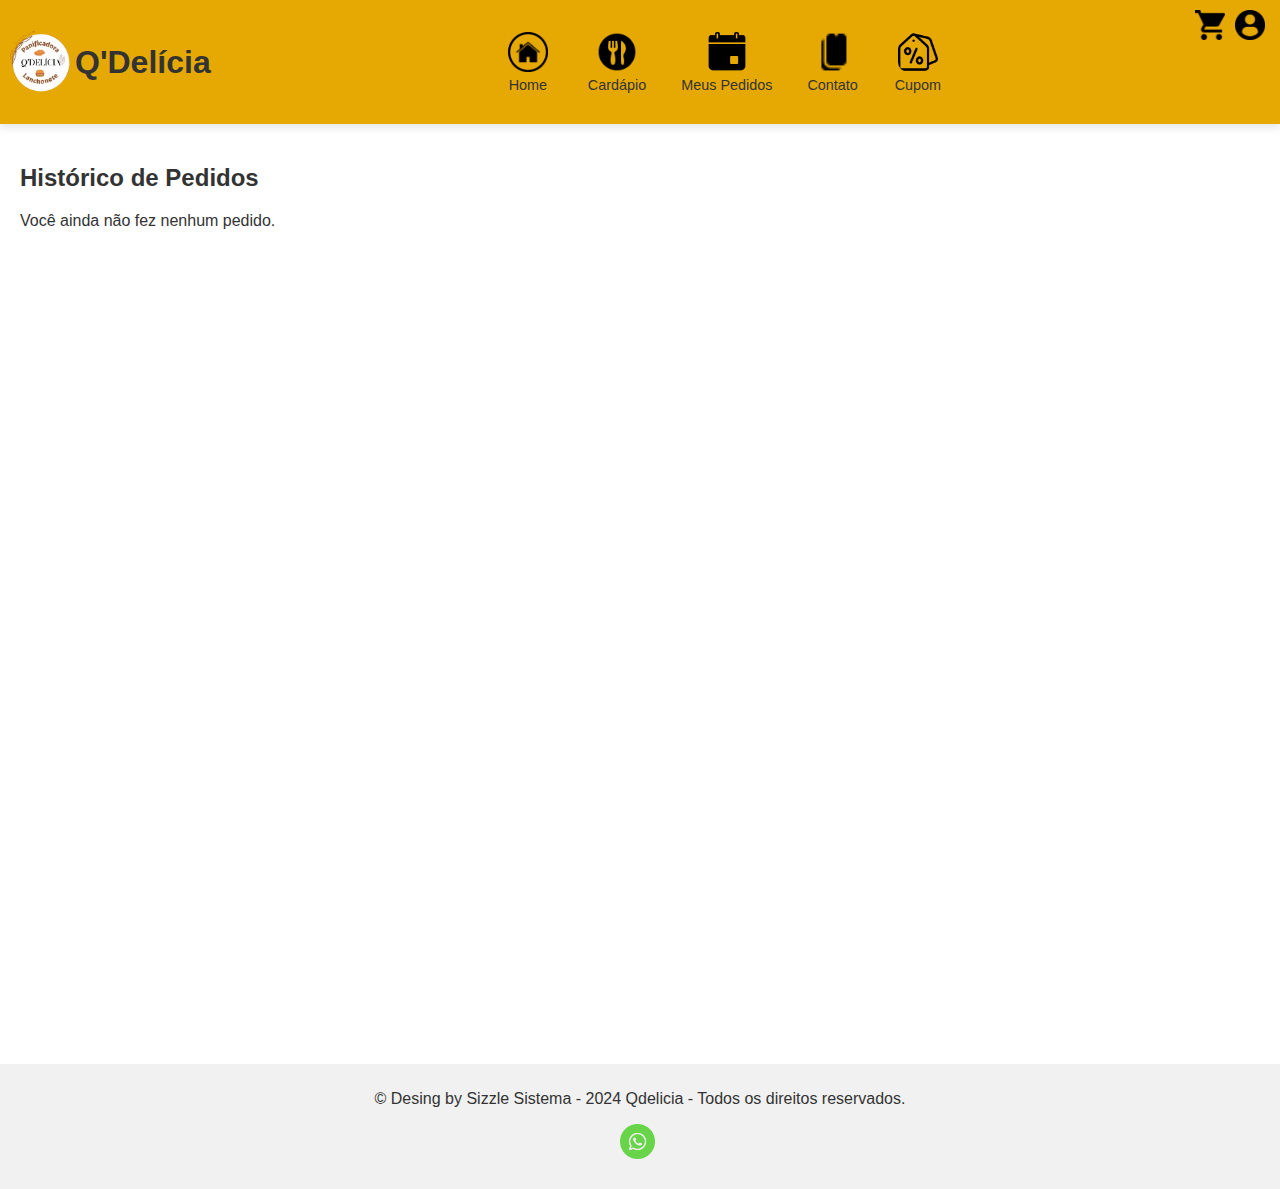
<file: historico.html>
<!DOCTYPE html>
<html lang="pt-BR">
<head> 
    <meta charset="UTF-8">
    <meta name="viewport" content="width=device-width, initial-scale=1.0">
    <link rel="stylesheet" href="styles.css">
    <script src="historico.js"></script>
    <title>Qelicia - Delivery</title> 
</head>
<body>
    <header>
        <h1> 
            <a href="index.html" class="as">
                <img src="logoc.png" alt="logoq" class="logoq"> Q'Delícia
            </a>
        </h1>
        <nav>
            <ul>
                <li>
                    <a href="index.html">
                        <img src="casa.png" alt="casinha">
                        <span>Home</span>
                    </a>
                    
                </li> 
                <li>
                    <a href="cardapio.html">
                    <img src="prato.png" alt="prato" class="pratinho">
                    <span>Cardápio</span>
                    </a>
                </li>
                <li>
                    <a href="historico.html">
                    <img src="historico.png" alt="hist" class="hist">
                    <span>Meus Pedidos</span>
                    </a>
                </li>  
                <li><a href="contato.html">
                    <img src="celular.png" alt="cell" class="celular">
                    <span>Contato</span>
                     </a>
                </li>
                <li>
                    <a href="cupom.html">
                        <img src="cupom.png" alt="cupom" class="celular">
                        <span>Cupom</span> 
                    </a>
                <li>
                    <a href="perfil.html" class="profile-link">
                        <img src="perfil.png" alt="Perfil" class="profile-img">
                    </a>
                </li>
            </ul>
        </nav>
        <a href="carrinho.html" class="cart-icon-link"> 
            <img src="icon.png" alt="Ícone do Carrinho" class="cart-icon">
        </a>
    </header>

    <main>
        <div id="ordersContainer">
            <h2>Histórico de Pedidos</h2>
            <!-- O histórico dinâmico será inserido aqui -->
        </div>
    </main>

    <footer>
        <p>&copy; Desing by Sizzle Sistema - 2024 Qdelicia - Todos os direitos reservados.</p>
        <p><a href="https://wa.me/5522992317045"><img src="logo.png" alt=""></a></p>
        
    </footer>
</body>
</html>
</file>
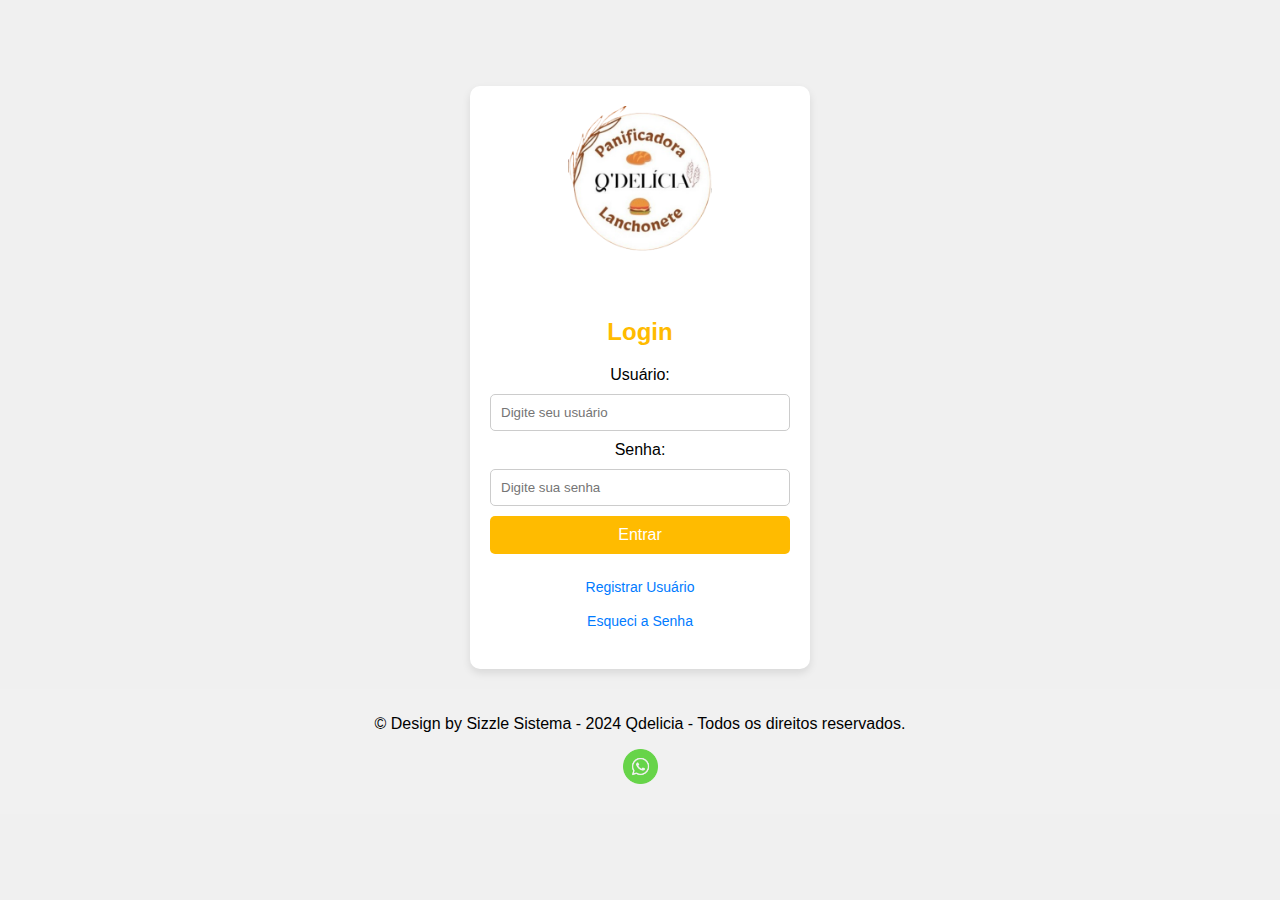
<file: login.html>
<!DOCTYPE html>
<html lang="pt-BR">

<head>
    <meta charset="UTF-8">
    <meta name="viewport" content="width=device-width, initial-scale=1.0">
    <link rel="stylesheet" href="style.css">
    <title>Qdelicia - Delivery</title>
</head>

<body>

    <div class="login-container">
        <img src="logoc.png" alt="Logo" class="logo">
        <h2>Login</h2>
        <form id="loginForm">
            <label for="username">Usuário:</label>
            <input type="text" id="username" name="username" placeholder="Digite seu usuário" required autocomplete="username">

            <label for="password">Senha:</label>
            <input type="password" id="password" name="password" placeholder="Digite sua senha" required autocomplete="current-password">

            <button type="submit">Entrar</button>
        </form>

        <div class="links">
            <a href="cadastro.html" id="registerLink">Registrar Usuário</a>
            <a href="#" id="forgotPasswordLink">Esqueci a Senha</a>
        </div>

        <p id="loginMessage"></p> <!-- Mensagem de erro ou sucesso -->
    </div>

    <footer>
        <p>&copy; Design by Sizzle Sistema - 2024 Qdelicia - Todos os direitos reservados.</p>
        <p><a href="https://wa.me/5522992317045"><img src="logo.png" alt="WhatsApp Logo"></a></p>
    </footer>

    <script src="script.js"></script> <!-- Referência ao arquivo JS -->
</body>

</html>
</file>
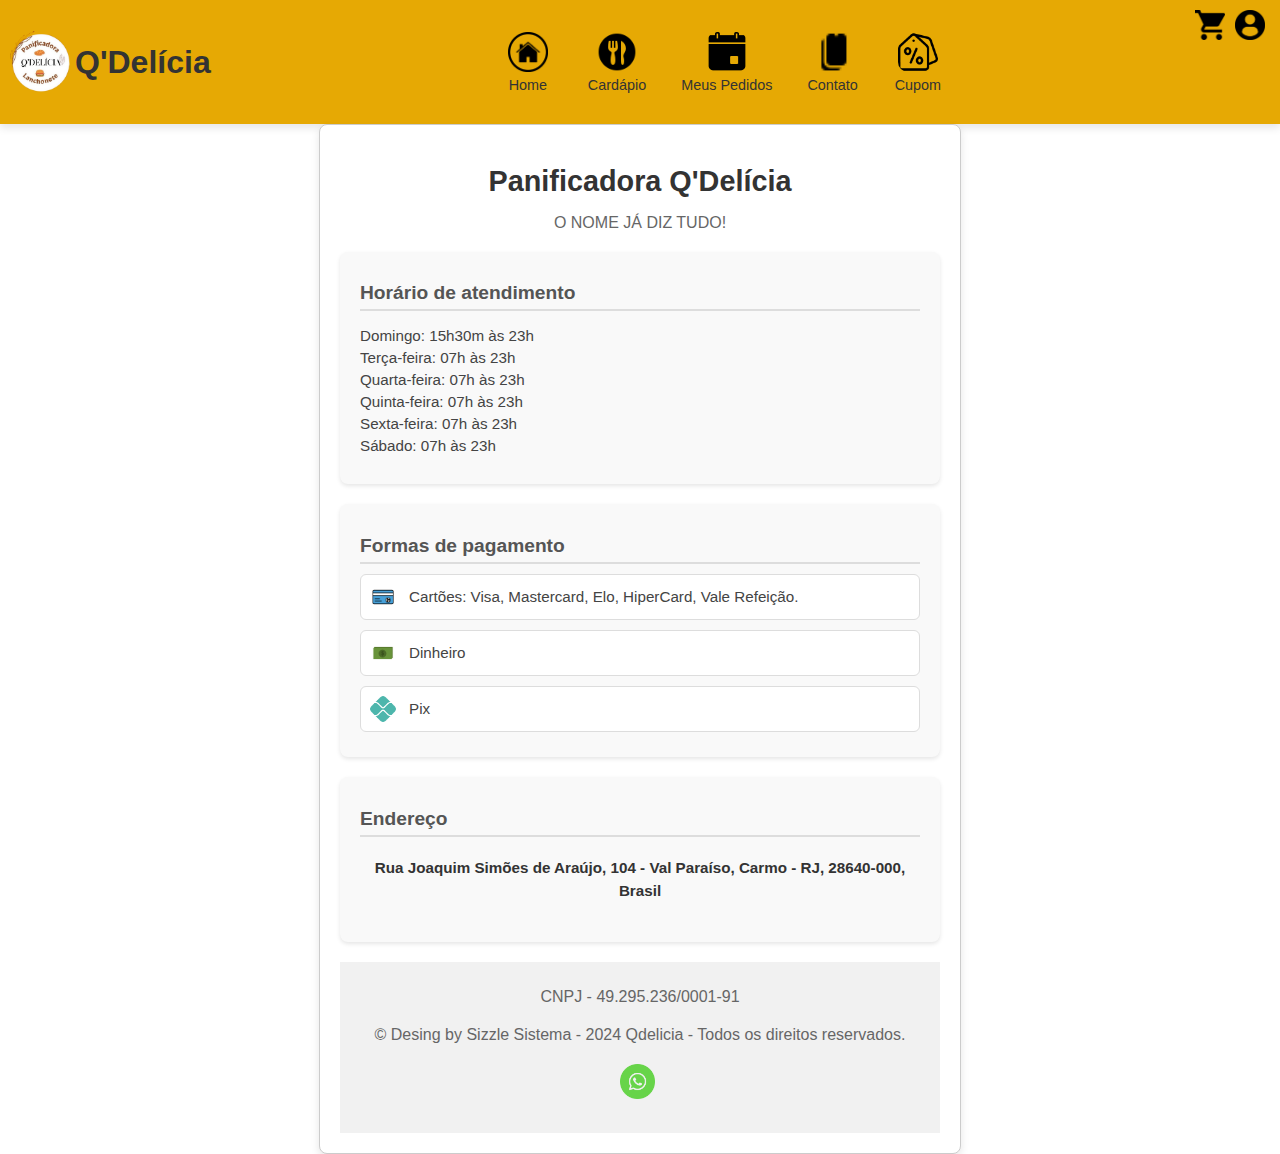
<file: perfil.html>
<!DOCTYPE html>
<html lang="pt-BR">
<head> 
    <meta charset="UTF-8">
    <meta name="viewport" content="width=device-width, initial-scale=1.0">
    <link rel="stylesheet" href="styles.css">
    <title>Qelicia - Delivery</title> 
</head>
<body>
    <header>
        <h1> 
            <a href="index.html" class="as">
                <img src="logoc.png" alt="logoq" class="logoq"> Q'Delícia
            </a>
        </h1>
        <nav>
            <ul>
                <li>
                    <a href="index.html">
                        <img src="casa.png" alt="casinha">
                        <span>Home</span>
                    </a>
                    
                </li> 
                <li>
                    <a href="cardapio.html">
                    <img src="prato.png" alt="prato" class="pratinho">
                    <span>Cardápio</span>
                    </a>
                </li>
                <li>
                    <a href="historico.html">
                    <img src="historico.png" alt="hist" class="hist">
                    <span>Meus Pedidos</span>
                    </a>
                </li>  
                <li><a href="contato.html">
                    <img src="celular.png" alt="cell" class="celular">
                    <span>Contato</span>
                     </a>
                </li>
                <li>
                    <a href="cupom.html">
                        <img src="cupom.png" alt="cupom" class="celular">
                        <span>Cupom</span> 
                    </a>
                <li>
                    <a href="perfil.html" class="profile-link">
                        <img src="perfil.png" alt="Perfil" class="profile-img">
                    </a>
                </li>
            </ul>
        </nav>
        <a href="carrinho.html" class="cart-icon-link"> 
            <img src="icon.png" alt="Ícone do Carrinho" class="cart-icon">
        </a>
    </header>

<div class="profile-container">
    <h1>Panificadora Q'Delícia</h1>
    <p>O NOME JÁ DIZ TUDO!</p>

    <!-- Horário de atendimento -->
    <div class="section">
        <h2>Horário de atendimento</h2>
        <ul class="horarios">
            <li>Domingo: 15h30m às 23h</li>
            <li>Terça-feira: 07h às 23h</li>
            <li>Quarta-feira: 07h às 23h</li>
            <li>Quinta-feira: 07h às 23h</li>
            <li>Sexta-feira: 07h às 23h</li>
            <li>Sábado: 07h às 23h</li>
        </ul>
    </div>

    <!-- Formas de pagamento -->
    <div class="section">
        <h2>Formas de pagamento</h2>
        <div class="formas-pagamento">
            <div class="forma">
                <img src="cartao.png" alt="Cartão">
                <span>Cartões: Visa, Mastercard, Elo, HiperCard, Vale Refeição.</span>
            </div>
            <div class="forma">
                <img src="dinheiro.png" alt="Dinheiro">
                <span>Dinheiro</span>
            </div>
            <div class="forma">
                <img src="pix.png" alt="Pix">
                <span>Pix</span>
            </div>
        </div>
    </div>

    <div class="section">
        <h2>Endereço</h2>
        <p>
            <a href="https://www.google.com/maps/search/?api=1&query=Rua+Joaquim+Simões+de+Araújo,+104+-+Val+Paraíso,+Carmo+-+RJ,+28640-000,+Brasil" 
               target="_blank" class="map-link">
                Rua Joaquim Simões de Araújo, 104 - Val Paraíso, Carmo - RJ, 28640-000, Brasil
            </a>
        </p>
    </div>
    
    

<footer>
    <p>CNPJ - 49.295.236/0001-91</p>
    <p>&copy; Desing by Sizzle Sistema - 2024 Qdelicia - Todos os direitos reservados.</p>
    <p><a href="https://wa.me/5522992317045"><img src="logo.png" alt=""></a></p>
    
</footer>

</body>
</html>
</file>
<file: styles.css>
body {
    font-family: Arial, sans-serif;
    background-color: #fff;
    color: #333;
    margin: 0;
    padding: 0;
    overflow: auto;
}

@media (max-width: 600px) {
    /* Ajustes do header */ 
}
header {
    display: flex;
    align-items: center;
    justify-content: space-between;
    padding: 10px;
    background-color: #e6a904;
    box-shadow: 0 4px 8px rgba(0, 0, 0, 0.1);
}

main {
    min-height: 100vh; /* Garante que o main ocupe pelo menos a altura da tela */
}


header img {
    max-width: 60px;
    display: relative; /* 'relative' não é um valor válido aqui, use 'block' se necessário */
    top: 10px;
    margin-right: 5px;
}

header h1 a.as:hover {
    transform: translateY(-5px); /* Faz o texto subir */
    transition: transform 0.2s; /* Define a duração da animação */
}

header h1 a.as {
    display: flex;
    align-items: center;
    color: #333333;
    text-decoration: none;
    font-size: 1.0em;
    font-weight: bold;
}


header nav {
    flex-grow: 1;
    display: flex;
    justify-content: center; /* Centraliza o nav */
}

header nav ul {
    display: flex;
    justify-content: center; /* Centraliza os itens horizontalmente */
    align-items: center; /* Centraliza verticalmente */
    gap: 35px; /* Espaçamento entre os itens */
    list-style: none;
    margin: 0;
    padding: 0;
}

header nav ul li {
    display: flex;
    align-items: center;
    justify-content: center; /* Centraliza horizontalmente */
}


header nav ul li a {
        display: flex;
        flex-direction: column; /* Faz os itens dentro do link ficarem em coluna */
        align-items: center; /* Centraliza horizontalmente */
        text-decoration: none; /* Remove o sublinhado do link */
        color: #333; /* Cor do texto */
}

header nav ul li a span {
    margin-top: 5px; /* Espaço entre a imagem e o texto */
    font-size: 0.9em; /* Ajuste o tamanho da fonte conforme necessário */
    transition: transform 0.2s ease;
}

/* Efeito ao passar o mouse */
header nav ul li a:hover span {
    transform: scale(1.1); /* Aumenta o tamanho do texto ao passar o mouse */
}



header nav ul li a img {
    width: 40px;
    height: 40px;
    transition: transform 0.2s ease;
    margin-left: 5px;
    border-radius: 10px;
}

nav a, .cart-icon-link {
    text-decoration: none;
    color: #333;
}

header nav ul li a:hover img {
    transform: scale(1.1); /* Leve zoom ao passar o mouse */
}

main {
    padding: 20px;
    
}

.produto {
    border: 1px solid #e6a904;
    border-radius: 5px;
    padding: 10px;
    margin: 10px 0;
}

.produto img {
    max-width: 80px;     /* Define o tamanho da imagem */
    height: auto;
    border-radius: 10px;  /* Suaviza as bordas */
    margin-right: 5px;   /* Espaço entre a imagem e o texto */
    }

button {
    background-color: #ffcc00; /* Amarelo */
    border: none;
    padding: 10px 15px;
    cursor: pointer;
}

button:hover {
    background-color: #ffbb00; /* Amarelo mais escuro */
}

footer {
    text-align: center;
    padding: 10px;
    background-color: #f1f1f1;
}

footer img {
    max-width: 35px; /* Define o tamanho da imagem */
    height: auto;
    margin-right: 5px;
}

.cart-icon {
    position: absolute; /* Permite o posicionamento no canto */
    top: 10px; /* Distância do topo */
    right: 50px; /* Distância da direita */
    width: 30px; /* Ajuste a largura conforme necessário */
    height: 30px; /* Mantém a proporção da imagem */
    transition: transform 0.2s ease; /* Animação suave na transformação */
}

/* Efeito ao passar o mouse sobre o link que contém o ícone */
.cart-icon-link:hover .cart-icon {
    transform: scale(1.1); /* Aumenta o tamanho do ícone em 10% */
}


header .profile-img {
    position: absolute; /* Permite o posicionamento no canto */
    top: 10px; /* Distância do topo */
    right: 10px; /* Distância da direita */
    width: 30px; /* Ajuste a largura conforme necessário */
    height: auto; /* Mantém a proporção da imagem */
}

/* Estilos para a tela de perfil */
.profile-container {
    padding: 20px;
    max-width: 600px;
    margin: auto;
    border: 1px solid #ccc;
    border-radius: 5px;
    background-color: #000000;
}

.profile-info {
    display: flex;
    align-items: center;
    margin-bottom: 20px;
}

.profile-photo {
    width: 100px;
    height: 100px;
    border-radius: 50%;
    margin-right: 20px;
}

.info-details h3 {
    margin: 0;
}

.order-history {
    margin-top: 20px;
}

.order-history h3 {
    margin-bottom: 10px;
}

.order-history ul {
    list-style-type: none;
    padding: 0;
}

.order-history li {
    border: 1px solid #ccc;
    padding: 10px;
    margin-bottom: 10px;
}

.profile-actions {
    margin-top: 20px;
}

.profile-actions button {
    margin-right: 10px;
}

.modal {
    display: none; 
    position: fixed; 
    z-index: 1; 
    left: 0;
    top: 0;
    width: 100%; 
    height: 100%; 
    overflow: auto; 
    background-color: rgb(0,0,0); 
    background-color: rgba(0,0,0,0.4); 
}

.modal-content {
    background-color: #fefefe;
    margin: 15% auto; 
    padding: 20px;
    border: 1px solid #888;
    width: 80%; 
}

.close {
    color: #aaa;
    float: right;
    font-size: 28px;
    font-weight: bold;
}

.close:hover,
.close:focus {
    color: black;
    text-decoration: none;
    cursor: pointer;
}

#editForm {
    margin-top: 20px;
    border: 1px solid #ccc;
    padding: 15px;
    border-radius: 5px;
    background-color: #f9f9f9;
}

#editForm label {
    display: block;
    margin-top: 10px;
}

#editForm input {
    width: 100%;
    padding: 8px;
    margin-top: 5px;
}

.profile-photo {
    width: 100px;
    height: 100px;
    border-radius: 50%;
    object-fit: cover; /* Para manter a proporção */
}

#editForm {
    display: none;
    margin-top: 20px;
    border: 1px solid #ccc;
    padding: 15px;
    border-radius: 5px;
    background-color: #e9ecef;
}

#editForm label {
    display: block;
    margin-top: 10px;
}

#editForm input {
    width: 100%;
    padding: 8px;
    margin-top: 5px;
}

#cartItems {
    padding: 20px;
}

.cart-item {
    display: flex;
    border: 1px solid #ccc;
    border-radius: 5px;
    padding: 10px;
    margin: 10px 0;
    align-items: center;
}

.cart-item-img {
    max-width: 100px; /* Ajuste o tamanho da imagem conforme necessário */
    height: auto;
    border-radius: 5px; /* Suaviza as bordas */
    margin-right: 15px; /* Espaço entre a imagem e os detalhes */
}

.cart-item-details {
    flex-grow: 1; /* Faz os detalhes ocuparem o espaço restante */
}

.cart-item button {
    background-color: #ffcc00; /* Amarelo */
    border: none;
    padding: 5px 10px;
    cursor: pointer;
}

.cart-item button:hover {
    background-color: #ffbb00; /* Amarelo mais escuro */
}

.cart-total {
    margin-top: 20px;
    text-align: right; /* Alinha o total à direita */
}

#checkout, #continue-shopping {
    background-color: #ffcc00; /* Amarelo */
    border: none;
    padding: 10px 15px;
    cursor: pointer;
    margin: 5px;
}

#checkout:hover, #continue-shopping:hover {
    background-color: #ffbb00; /* Amarelo mais escuro */
}

/* Estilos para o histórico de pedidos */
#ordersContainer {
    margin-top: 20px;
}

.order {
    border: 1px solid #ccc;
    border-radius: 5px;
    padding: 15px;
    margin-bottom: 15px;
    background-color: #f9f9f9; /* Cor de fundo clara */
}

.order h3 {
    margin: 0;
    font-size: 1.5em;
    color: #ffcc00; /* Cor do título */
}

.order p {
    margin: 5px 0;
}

.order-items {
    margin-top: 10px;
    border-top: 1px solid #ccc;
    padding-top: 10px;
}

.order-item {
    display: flex;
    justify-content: space-between;
    margin-bottom: 5px;
    padding: 5px 0;
}

.order-item-name {
    flex: 1;
}

.order-item-price {
    font-weight: bold;
}

/* Estilo para o botão de reordenar */
.reorder-button {
    background-color: #ffcc00; /* Amarelo */
    border: none;
    padding: 10px 15px;
    cursor: pointer;
    margin-top: 10px;
}

.reorder-button:hover {
    background-color: #ffbb00; /* Amarelo mais escuro */
}

/* Responsividade */
@media (max-width: 600px) {
    .order {
        padding: 10px;
    }

    .order h3 {
        font-size: 1.2em;
    }

    .reorder-button {
        width: 100%; /* Botão ocupa toda a largura em telas pequenas */
    }
}

.cupom-container {
    margin: 20px 0;
    padding: 15px;
    border: 1px solid #ccc;
    border-radius: 5px;
    background-color: #f9f9f9;
}

.cupom-container form {
    display: flex;
    flex-direction: column;
}

.cupom-container label {
    margin-bottom: 5px;
}

.cupom-container input {
    padding: 10px;
    margin-bottom: 10px;
    border: 1px solid #ccc;
    border-radius: 5px;
}

.cupom-container button {
    background-color: #ffcc00; /* Amarelo */
    border: none;
    padding: 10px;
    cursor: pointer;
}

.cupom-container button:hover {
    background-color: #ffbb00; /* Amarelo mais escuro */
}

.resultado {
    margin-top: 10px;
    font-weight: bold;
}

.cupom-lista {
    margin-top: 20px;
}

.cupom {
    border: 1px solid #ccc;
    border-radius: 5px;
    padding: 10px;
    margin-bottom: 10px;
    background-color: #f9f9f9; /* Cor de fundo clara */
}

.contact-section {
    max-width: 400px;
    margin: 50px auto;
    padding: 20px;
    text-align: center;
    background-color: #f9f9f9;
    border: 1px solid #ccc;
    border-radius: 5px;
}

.contact-section h2 {
    color: #ffcc00; /* Amarelo */
    margin-bottom: 15px;
}

.contact-section p {
    margin-bottom: 20px;
    color: #333;
}

.whatsapp-btn {
    display: inline-block;
    padding: 12px 20px;
    background-color: #25d366; /* Cor padrão do WhatsApp */
    color: white;
    text-decoration: none;
    border-radius: 5px;
    font-size: 16px;
}

.whatsapp-btn:hover {
    background-color: #1ebe57; /* Escurece um pouco o botão ao passar o mouse */
}

/* Container principal */
.profile-container {
    max-width: 600px;
    margin: 0 auto;
    padding: 20px;
    font-family: Arial, sans-serif;
    color: #333;
    background-color: #ffffff;
    border-radius: 8px;
    box-shadow: 0 4px 8px rgba(0, 0, 0, 0.1);
}

/* Título principal */
.profile-container h1 {
    font-size: 1.8em;
    color: #333;
    text-align: center;
    margin-bottom: 5px;
}

.profile-container p {
    text-align: center;
    font-size: 1em;
    color: #666;
    margin-bottom: 20px;
}

/* Seções gerais */
.section {
    background-color: #f9f9f9;
    padding: 15px 20px;
    border-radius: 8px;
    margin-bottom: 20px;
    box-shadow: 0 2px 4px rgba(0, 0, 0, 0.1);
}

.section h2 {
    font-size: 1.2em;
    color: #555;
    margin-bottom: 10px;
    border-bottom: 2px solid #ddd;
    padding-bottom: 5px;
}

/* Horários */
.horarios {
    list-style-type: none;
    padding: 0;
    font-size: 0.95em;
    color: #444;
}

.horarios li {
    margin: 5px 0;
}

/* Formas de pagamento */
.formas-pagamento {
    display: flex;
    flex-direction: column;
}

.forma {
    display: flex;
    align-items: center;
    margin-bottom: 10px;
    padding: 8px;
    background-color: #ffffff;
    border-radius: 6px;
    border: 1px solid #ddd;
    transition: background-color 0.3s ease;
}

.forma:hover {
    background-color: #f1f1f1;
}

.forma img {
    width: 28px;
    height: 28px;
    margin-right: 12px;
}

.forma span {
    font-size: 0.95em;
    color: #444;
}

/* Endereço */
.section p {
    font-size: 0.95em;
    color: #555;
    line-height: 1.5;
}

/* Responsividade */
@media (max-width: 600px) {
    .profile-container {
        padding: 15px;
    }

    .forma {
        padding: 10px;
    }
}

/* Estilização do link do mapa */
.map-link {
    color: #333; /* Cor do texto */
    text-decoration: none; /* Remove o sublinhado */
    font-weight: bold;
    cursor: pointer;
    display: inline-block;
    padding: 5px;
    border-radius: 6px;
    transition: background-color 0.3s ease, color 0.3s ease;
}

/* Efeito ao passar o mouse */
.map-link:hover {
    background-color: #f0f0f0; /* Cor de fundo ao passar o mouse */
    color: #007BFF; /* Muda a cor do texto para indicar que é clicável */
}

/* style.css */

/* Containers principais */
.header-container {
    background-color: #f8f9fa; /* Exemplo de cor para header */
    padding: 20px;
    text-align: center;
    border-bottom: 1px solid #ddd;
}

.checkout-container {
    max-width: 800px;
    margin: 20px auto;
    padding: 20px;
    background-color: #ffffff; /* Mantendo o fundo branco */
    box-shadow: 0 4px 8px rgba(0, 0, 0, 0.1);
    border-radius: 8px;
}

/* Estilos para cada seção de checkout */
/* Estilos para o resumo final */
.checkout-step {
    background-color: #f9f9f9; /* Fundo claro */
    border: 1px solid #ccc; /* Borda suave */
    border-radius: 8px; /* Bordas arredondadas */
    padding: 20px; /* Espaçamento interno */
    box-shadow: 0 2px 5px rgba(0, 0, 0, 0.1); /* Sombra suave */
}

.checkout-step h2 {
    color: #333; /* Cor do título */
    font-size: 1.6em; /* Tamanho do título */
    margin-bottom: 15px; /* Espaçamento abaixo do título */
    border-bottom: 2px solid #ffcc00; /* Linha embaixo do título */
    padding-bottom: 10px; /* Espaçamento interno abaixo do título */
}

.checkout-step p {
    font-size: 1.1em; /* Tamanho do texto */
    color: #555; /* Cor do texto */
    margin: 5px 0; /* Espaçamento entre parágrafos */
}

.checkout-summary-item {
    display: flex; /* Layout flexível */
    justify-content: space-between; /* Espaço entre os itens */
    padding: 10px 0; /* Espaçamento interno */
    border-bottom: 1px solid #eee; /* Linha divisória */
}

.checkout-summary-item:last-child {
    border-bottom: none; /* Remove a linha do último item */
}

.final-total {
    font-size: 1.3em; /* Tamanho do total final */
    color: #ffcc00; /* Cor do total */
    font-weight: bold; /* Negrito */
    text-align: right; /* Alinha à direita */
    margin-top: 10px; /* Espaçamento acima do total */
}

.btn {
    background-color: #ffcc00; /* Cor principal do botão */
    color: #fff;
    padding: 10px 15px;
    border: none;
    border-radius: 5px;
    cursor: pointer;
    transition: background-color 0.3s;
    width: 100%; /* Botão ocupa toda a largura */
}

.btn:hover {
    background-color: #ffbb00; /* Cor de hover */
}

.btn-secondary {
    background-color: #f44336; /* Cor do botão secundário */
    color: #fff;
    padding: 10px 15px;
    border-radius: 5px;
    width: 100%;
    margin-top: 5px;
}

.btn-secondary:hover {
    background-color: #c62828; /* Hover botão secundário */
}

/* Estilos para os campos de entrada */
textarea, input[type="text"] {
    width: 100%; /* Largura total */
    padding: 12px; /* Aumento do padding para conforto */
    border: 2px solid #ccc; /* Borda mais grossa */
    border-radius: 5px; /* Bordas arredondadas */
    box-shadow: 0 2px 4px rgba(0, 0, 0, 0.1); /* Sombra suave */
    transition: border-color 0.3s, box-shadow 0.3s; /* Transição suave */
    font-size: 1em; /* Tamanho da fonte */
    margin-bottom: 15px; /* Espaçamento abaixo */
}

/* Estilos para foco nos campos de entrada */
textarea:focus, input[type="text"]:focus {
    border-color: #ffcc00; /* Cor da borda ao focar */
    box-shadow: 0 0 5px rgba(255, 204, 0, 0.5); /* Sombra ao focar */
    outline: none; /* Remove o contorno padrão */
}

/* Estilos para os rótulos dos campos */
.form-group label {
    display: block; /* Rótulo ocupa a largura total */
    font-weight: bold; /* Negrito */
    margin-bottom: 5px; /* Espaçamento abaixo do rótulo */
    color: #555; /* Cor do texto do rótulo */
}

.cupomlow { 
        border: 1px solid #ccc;
        border-radius: 10px;
        padding: 10px;
        margin-bottom: 10px;
        background-color: #ffffff;
        position: relative; /* ou absolute */
        left: 432px; /* Alinha à direita do contêiner */
        text-align: right;
    }

.contato {
    border: 1px solid #ccc;
    border-radius: 10px;
    padding: 10px;
    margin-bottom: 10px;
    background-color: #f9f9f9; /* Cor de fundo clara */
}

.historico {
    border: 1px solid #ccc;
    border-radius: 10px;
    padding: 10px;
    margin-bottom: 10px;
    background-color: #f9f9f9; /* Cor de fundo clara */
}

.cardapio {
    border: 1px solid #ccc;
    border-radius: 10px;
    padding: 10px;
    margin-bottom: 10px;
    background-color: #f9f9f9; /* Cor de fundo clara */
}

.home {
    border: 1px solid #ccc;
    border-radius: 10px;
    padding: 10px;
    margin-bottom: 10px;
    background-color: #f9f9f9; /* Cor de fundo clara */
}
</file>
<file: admin-styles.css>
* {
    box-sizing: border-box;
}

body {
    font-family: 'Arial', sans-serif;
    background-color: #f9f9f9;
    margin: 0;
    padding: 20px;
    color: #333;
}

header {
    background-color: #ffbb00; /* Amarelo do sistema */
    color: white;
    padding: 15px 20px;
    text-align: center;
    position: sticky;
    top: 0;
    z-index: 1000;
    box-shadow: 0 2px 5px rgba(0, 0, 0, 0.1);
}

nav {
    margin: 20px 0;
    background-color: #ffbb00; /* Amarelo do sistema */
    padding: 10px;
    border-radius: 5px;
}

nav ul {
    list-style-type: none;
    padding: 0;
    text-align: center;
}

nav ul li {
    display: inline;
    margin-right: 15px;
}

nav a {
    text-decoration: none;
    color: #ffffff;
    font-weight: bold;
    transition: color 0.3s;
}

nav a:hover {
    color: #333; /* Escurece ao passar o mouse */
}

main {
    padding: 20px;
}

section {
    background-color: white;
    border-radius: 8px;
    padding: 20px;
    margin-bottom: 20px;
    box-shadow: 0 2px 10px rgba(0, 0, 0, 0.1);
    transition: transform 0.3s;
}

section:hover {
    transform: translateY(-2px);
}

h2 {
    color: #333; /* Cor do texto do título */
    border-bottom: 2px solid #ffbb00; /* Linha de destaque embaixo do título */
    padding-bottom: 10px;
}

input[type="text"],
input[type="number"],
input[type="tel"] {
    width: 100%;
    padding: 10px;
    margin-bottom: 15px;
    border: 1px solid #ccc;
    border-radius: 4px;
    font-size: 16px;
    transition: border 0.3s;
}

input[type="text"]:focus,
input[type="tel"]:focus,
input[type="number"]:focus {
    border-color: #ffbb00; /* Amarelo foco */
    outline: none;
}

button {
    background-color: #28a745; /* Verde para botões */
    color: white;
    border: none;
    padding: 10px 15px;
    cursor: pointer;
    border-radius: 4px;
    font-size: 16px;
    transition: background-color 0.3s;
}

button:hover {
    background-color: #218838; /* Verde escuro no hover */
}

footer {
    text-align: center;
    padding: 15px;
    background-color: #ffbb00;
    color: white;
    position: relative;
    bottom: 0;
    width: 100%;
}

.pedido-list {
    max-height: 400px;
    overflow-y: auto;
    border: 1px solid #ddd;
    border-radius: 4px;
    padding: 10px;
    background-color: #f9f9f9;
}

.pedido-item {
    border-bottom: 1px solid #eee;
    padding: 10px 0;
}

.pedido-item:last-child {
    border-bottom: none;
}

/* Estilos para a área de pedidos */
.orders-container {
    display: flex;
    flex-wrap: wrap;
    gap: 20px; /* Espaçamento entre os pedidos */
    justify-content: center; /* Centraliza os pedidos na linha */
    margin-top: 20px; /* Espaço acima da área de pedidos */
}

.order {
    background-color: #ffffff; /* Fundo branco para os cartões */
    border: 1px solid #ddd; /* Borda suave */
    padding: 15px; /* Espaçamento interno */
    width: calc(30% - 20px); /* Ajusta a largura para três colunas */
    box-shadow: 0 4px 15px rgba(0, 0, 0, 0.1); /* Sombra leve */
    border-radius: 10px; /* Bordas arredondadas */
    transition: transform 0.3s, box-shadow 0.3s; /* Efeitos de transição */
    position: relative; /* Para posicionamento de elementos internos */
}

.order:hover {
    transform: translateY(-5px); /* Eleva a caixa ao passar o mouse */
    box-shadow: 0 6px 20px rgba(0, 0, 0, 0.2); /* Sombra mais intensa ao passar o mouse */
}

.order h3 {
    margin: 0; /* Remove espaço extra */
    font-size: 1.2em; /* Aumenta o tamanho do título */
    color: #333; /* Cor do texto do título */
    padding-bottom: 10px; /* Espaçamento abaixo do título */
}

.order p {
    margin: 5px 0; /* Espaçamento entre parágrafos */
    color: #555; /* Cor do texto do corpo */
}

.order ul {
    list-style-type: none; /* Remove marcadores da lista */
    padding-left: 0; /* Remove espaçamento à esquerda */
    margin: 10px 0; /* Espaçamento em torno da lista */
}

.order ul li {
    padding: 5px 0; /* Espaçamento entre os itens */
    border-bottom: 1px solid #eee; /* Linha separadora entre os itens */
}

.order ul li:last-child {
    border-bottom: none; /* Remove a linha do último item */
}

/* Estilo para total e data */
.order .total {
    font-weight: bold; /* Destaque para o total */
    color: #ffbb00; /* Amarelo para o total */
    margin-top: 10px; /* Espaço acima do total */
}

.order .date {
    position: absolute; /* Para posicionar no canto superior direito */
    top: 10px;
    right: 10px;
    font-size: 0.8em; /* Tamanho menor para a data */
    color: #777; /* Cor da data */
}

.deliverer {
    background-color: #ffffff;
    border: 1px solid #ccc;
    padding: 10px;
    margin-bottom: 10px;
    border-radius: 8px;
    transition: box-shadow 0.3s;
}

.deliverer:hover {
    box-shadow: 0 2px 10px rgba(0, 0, 0, 0.1);
}
</file>
<file: style.css>
body {
    font-family: Arial, sans-serif;
    background-color: #f0f0f0; /* Cor de fundo suave */
    display: flex;
    flex-direction: column; /* Para empilhar os elementos verticalmente */
    justify-content: center;
    align-items: center;
    height: 100vh; /* Ajuste o height para 100vh */
    margin: 0; /* Remova margens do body */
    text-align: center;
}

/* Container do formulário de login */
.login-container {
    background-color: white;
    padding: 20px;
    border-radius: 10px;
    box-shadow: 0 4px 8px rgba(0, 0, 0, 0.1);
    width: 300px;
    margin-bottom: 20px; /* Adicione espaço abaixo do container */
}

/* Título do login */
.login-container h2 {
    margin-bottom: 20px;
    color: #ffbb00; /* Cor amarelo */
}

/* Estilo do logo */
.logo {
    max-width: 145px;
    margin-bottom: 40px;
}

/* Estilo dos campos de texto */
.login-container input {
    width: 100%;
    padding: 10px;
    margin: 10px 0;
    border: 1px solid #ccc;
    border-radius: 5px;
    box-sizing: border-box;
}

/* Estilo do botão de login */
.login-container button {
    width: 100%;
    padding: 10px;
    background-color: #ffbb00;
    color: white;
    border: none;
    border-radius: 5px;
    cursor: pointer;
    font-size: 16px;
}

/* Efeito hover no botão */
.login-container button:hover {
    background-color: #e0a800; /* Cor mais escura no hover */
}

/* Estilo da mensagem de erro/sucesso */
#loginMessage {
    color: red;
    margin-top: 15px;
    font-size: 14px;
}

/* Modal Styles */
.modal {
    display: none; 
    position: fixed; 
    z-index: 1; 
    left: 0;
    top: 0;
    width: 100%; 
    height: 100%; 
    overflow: auto; 
    background-color: rgb(0,0,0); 
    background-color: rgba(0,0,0,0.4); 
    padding-top: 60px;
}

.modal-content {
    background-color: #fefefe;
    margin: 5% auto; 
    padding: 20px;
    border: 1px solid #888;
    width: 80%; 
    max-width: 400px; 
    text-align: center;
    border-radius: 5px;
}

.close {
    color: #aaa;
    float: right;
    font-size: 28px;
    font-weight: bold;
}

.close:hover,
.close:focus {
    color: black;
    text-decoration: none;
    cursor: pointer;
}

.links {
    margin-top: 20px;
    font-size: 14px; /* Tamanho da fonte ajustado */
}

.links a {
    display: block;
    margin: 8px 0; /* Aumentar o espaço entre os links */
    color: #007bff; /* Cor azul para os links */
    text-decoration: none;
    transition: color 0.3s, background-color 0.3s; /* Transições suaves */
    padding: 5px; /* Espaçamento interno */
    border-radius: 3px; /* Cantos arredondados */
}

.links a:hover {
    text-decoration: underline;
    background-color: rgba(0, 123, 255, 0.1); /* Fundo leve ao passar o mouse */
    color: #0056b3; /* Cor mais escura ao passar o mouse */
}


footer {
        text-align: center;
        background-color: #f1f1f1;
        padding: 10px; /* Adicione padding ao footer */
        width: 100%; /* Garanta que o footer ocupe toda a largura */
        position: relative; /* Para controle de posicionamento */
    }

    


footer img {
    max-width: 35px; /* Define o tamanho da imagem */
}
</file>
